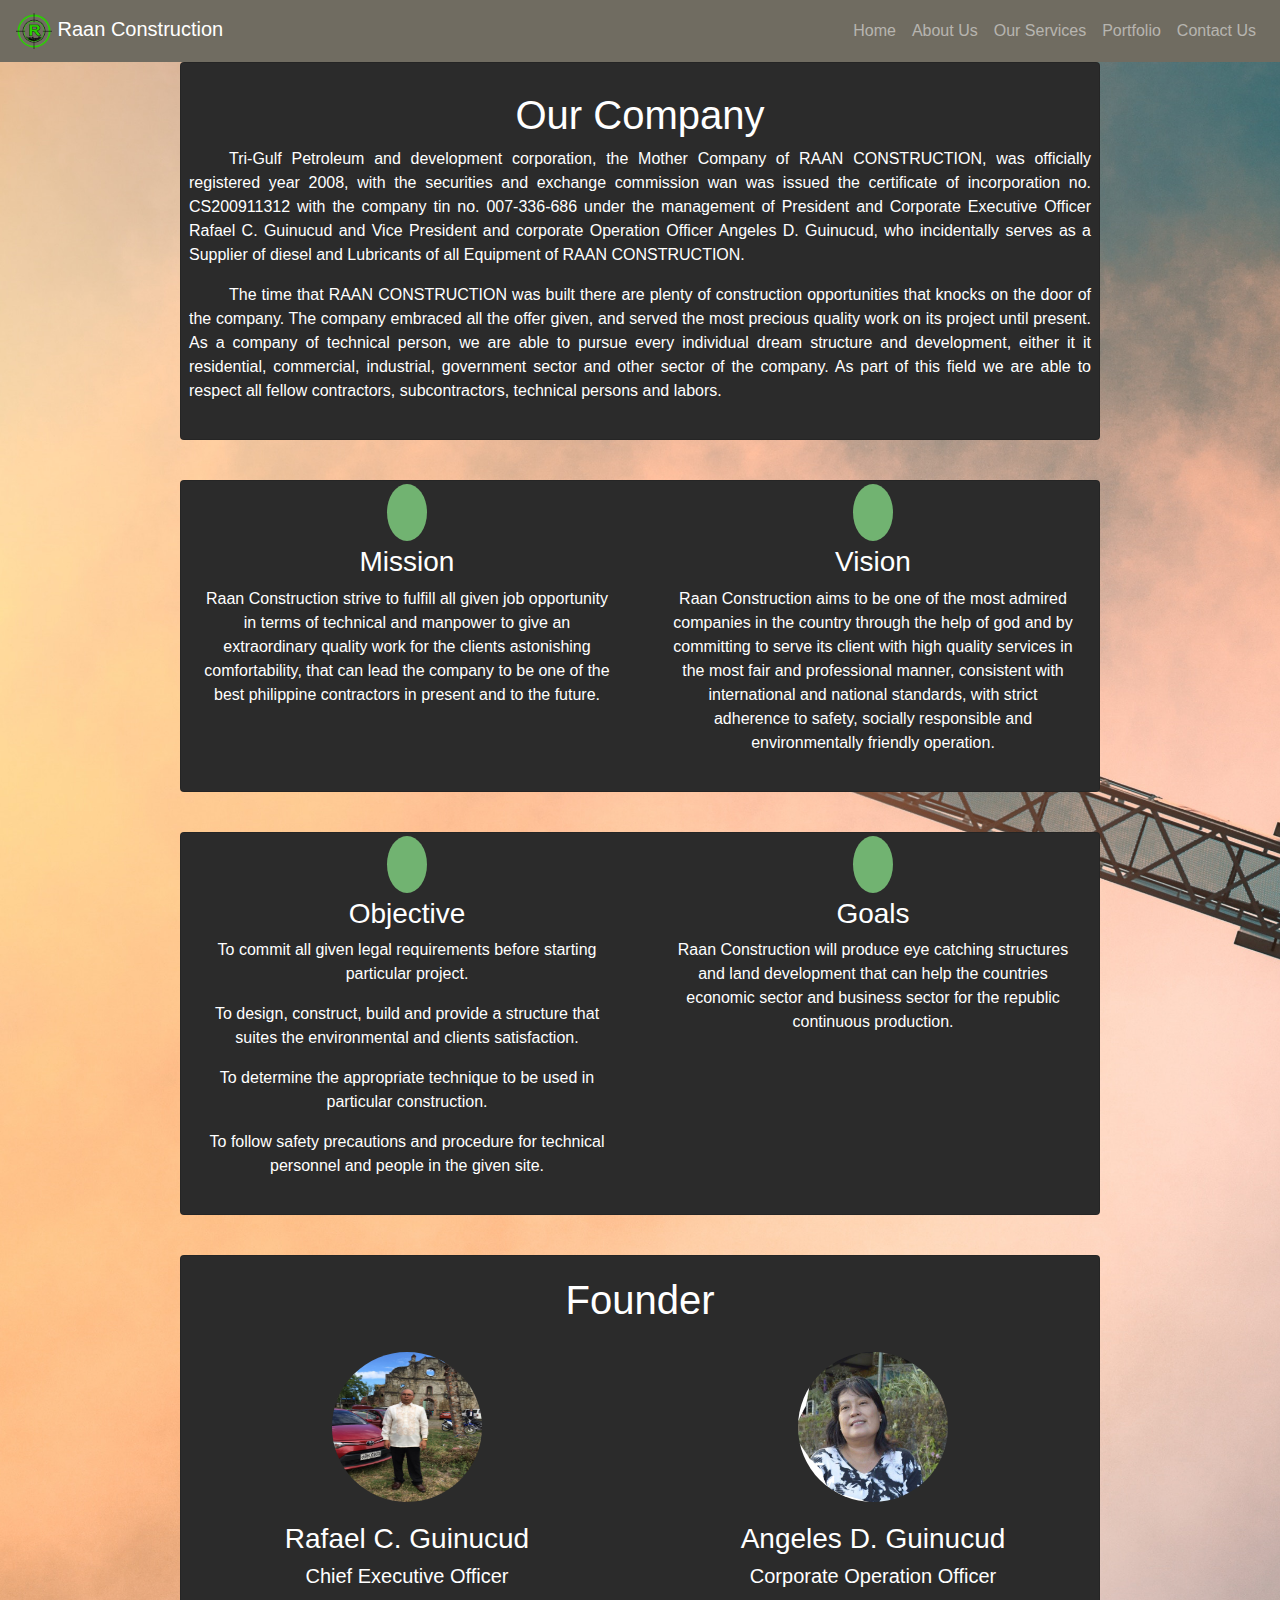
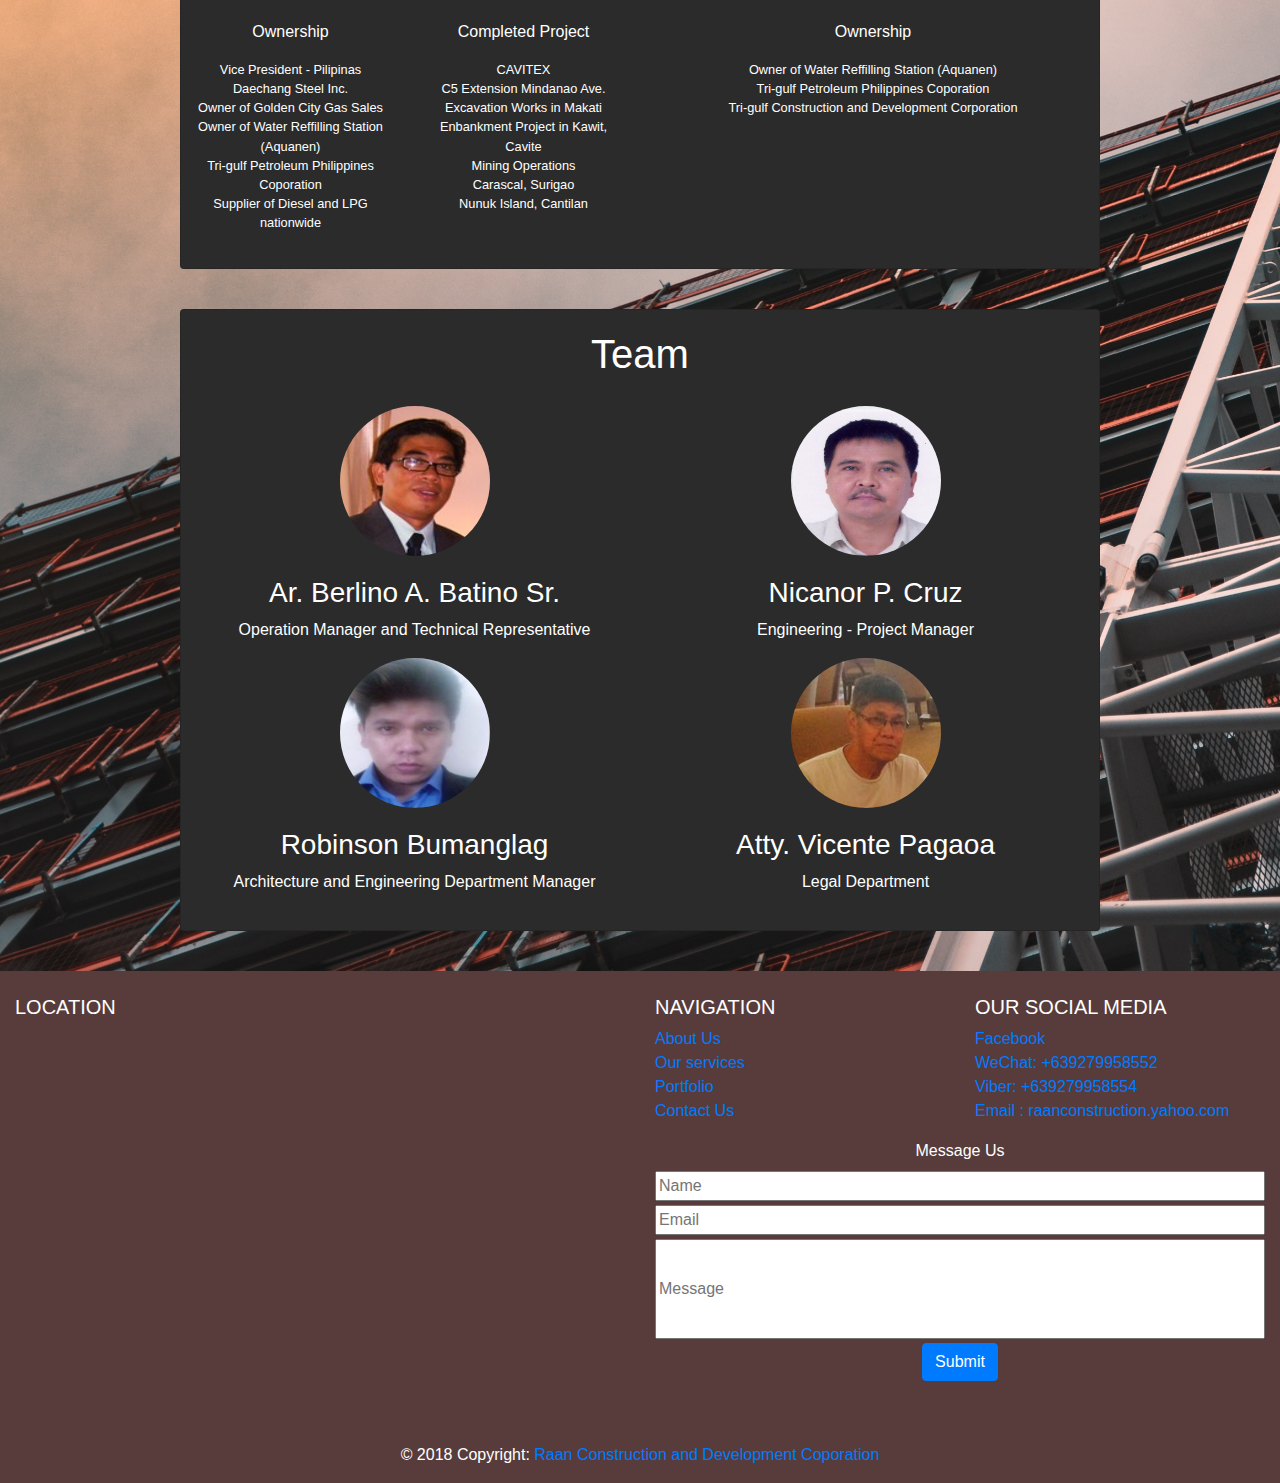
<file: aboutus.html>
<!DOCTYPE html>
<html>
<head>

	<meta charset="UTF-8">
	<meta name="viewport" content="width=device-width, initial-scale=1.0, maximum-scale=1.0">
	<meta http-equiv="X-UA-Compatible" content="IE=Edge">

	<!-- Font awesome -->
	<link rel="stylesheet" href="https://use.fontawesome.com/releases/v5.3.1/css/all.css" integrity="sha384-mzrmE5qonljUremFsqc01SB46JvROS7bZs3IO2EmfFsd15uHvIt+Y8vEf7N7fWAU" crossorigin="anonymous">


	<!-- css & bootstrap -->
	<link rel="stylesheet" type="text/css" href="./assets/css/styles.css">
	<link rel="stylesheet" type="text/css" href="./assets/css/bootstrap.css">
	<link rel="stylesheet" type="text/css" href="./assets/css/bootstrap.min.css">
	<title>About Us</title>
</head>
<body>



	<!-- navigation bar start -->
	<header>

		<nav class="navbar navbar-expand-md navbar-dark bg-transparent-light static-nav" id="navbar">

			<!-- insert photo -->
			
			<a class="navbar-brand" href="./landingpage.html"> <img src="./assets/image/icon.png" style="height: 36px;width: 36px">  Raan Construction</a>
			<button class="navbar-toggler" type="button" data-toggle="collapse" data-target="#navbarCollapse" aria-controls="navbarCollapse" aria-expanded="false" aria-label="Toggle navigation">
				<span class="navbar-toggler-icon"></span>
			</button>
			<div class="collapse navbar-collapse" id="navbarCollapse">
				<ul class="navbar-nav ml-auto">
					<li class="nav-item">
						<a class="nav-link" href="./index.html">Home</a>
					</li>
					<li class="nav-item">
						<a class="nav-link" href="./aboutus.html">About Us</a>
					</li>
					<li class="nav-item">
						<a class="nav-link" href="./ourservices.html">Our Services</a>
					</li>
					<li class="nav-item">
						<a class="nav-link" href="./portfolio.html">Portfolio</a>
					</li>
					<li class="nav-item">
						<a class="nav-link" href="./contactus.html">Contact Us</a>
					</li>
				</ul>				
			</div>
		</nav>

	</header>


	<!-- navigation bar end -->


	<div class="page-body">
		<div class="container">
			<div class="row">
				<div class="col-lg-1"></div>
				<div class="col-xxs-12 col-lg-10 m-x-auto">

					<!-- Our Company -->
					<section class="card px-2" id="cardsx">
						<h1 class="text-center m-2">Our Company</h1>
						<article>
							<p class="text-justify" style="text-indent: 40px;">Tri-Gulf Petroleum and development corporation, the Mother Company of RAAN CONSTRUCTION, was officially registered year 2008, with the securities and exchange commission wan was issued the certificate of incorporation no. CS200911312 with the company tin no. 007-336-686 under the management of President and Corporate Executive Officer Rafael C. Guinucud and Vice President and corporate Operation Officer Angeles D. Guinucud, who incidentally serves as a Supplier of diesel and Lubricants of all Equipment of RAAN CONSTRUCTION.</p>
						</article>

						<article>
							<p class="text-justify" style="text-indent: 40px;">The time that RAAN CONSTRUCTION was built there are plenty of construction opportunities that knocks on the door of the company. The company embraced all the offer given, and served the most precious quality work on its project until present. As a company of technical person, we are able to pursue every individual dream structure and development, either it it residential, commercial, industrial, government sector and other sector of the company. As part of this field we are able to respect all fellow contractors, subcontractors, technical persons and labors.</p>
						</article>	
					</section>

					<!-- objectives mission vision goals -->
					<section class="card px-2" id="cardsx">
						
						<div class="row">

							<div class="col-lg-6 col-md-6">
								<div class="col-lg-12 text-center">
									<i class="fas fa-rocket" id="bg-white"></i>
									<h3>Mission</h3>

									<p>Raan Construction strive to fulfill all given job opportunity in terms of technical and manpower to give an extraordinary quality work for the clients astonishing comfortability, that can lead the company to be one of the best philippine contractors in present and to the future.
									</p>
								</div>
							</div>
							<div class="col-lg-6 col-md-6">
								<div class="col-lg-12 text-center">
									<i class="fas fa-eye" id="bg-white"></i>
									<h3>Vision</h3>

									<p>Raan Construction aims to be one of the most admired companies in the country through the help of god and by committing to serve its client with high quality services in the most fair and professional manner, consistent with international and national standards, with strict adherence to safety, socially responsible and environmentally friendly operation.
									</p>
								</div>

							</div>

						</div>

					</section>


					<!-- goals objective -->
					<section class="card px-2" id="cardsx">

						<div class="row">

							<div class="col-lg-6 col-md-6">
								<div class="col-lg-12 text-center" >
									<i class="fas fa-bullseye" id="bg-white"></i>
									<h3>Objective</h3>

									<ul class="list-unstyled">
										<li>
											<p>To commit all given legal requirements before starting particular project.</p>
										</li>
										<li>
											<p>To design, construct, build and provide a structure that suites the environmental and clients satisfaction.
											</p>
										</li>
										<li>
											<p>To determine the appropriate technique to be used in particular construction.
											</p>
										</li>
										<li>
											<p>To follow safety	precautions and procedure for technical personnel and people in the given site.
											</p>
										</li>
									</ul>
								</div>
							</div>
							<div class="col-lg-6 col-md-6">
								<div class="col-lg-12 text-center">
									<i class="fas fa-lightbulb" id="bg-white"></i>
									<h3>Goals</h3>

									<p>Raan Construction will produce eye catching structures and land development that can	help the countries economic sector and business sector for the republic continuous production.
									</p>
								</div>
							</div>

						</div>

					</section>


					<!-- leadership -->


					<section class="card px-2" id="cardsx">
						<h1 class="text-center " style="padding-bottom: 20px;">Founder</h1>

						<div class="container-fuild">
							<div class="row">
								<div class="col-lg-6 content" >
									<img class="rounded-circle image-wh align-content-center d-flex" src="./assets/image/rafael.jpg">

									<h3 class="text-center">Rafael C. Guinucud</h3>
									<h5 class="text-center">Chief Executive Officer</h5>
									<br>
									<div class="row">
										<div class="col-lg-6">
											<p class="text-center">Ownership</p>
											
											<ul class="list-unstyled text-center small">
												<li>
													Vice President - Pilipinas Daechang Steel Inc.
												</li>
												<li>
													Owner of Golden City Gas Sales
												</li>
												<li>
													Owner of Water Reffilling Station (Aquanen)
												</li>
												<li>
													Tri-gulf Petroleum Philippines Coporation
												</li>
												<li>
													Supplier of Diesel and LPG nationwide
												</li>
											</ul>
										</div>
										<div class="col-lg-6">
											<p class="text-center">Completed Project</p>
											<ul class="list-unstyled text-center small">
												<li>
													CAVITEX
												</li>
												<li>
													C5 Extension Mindanao Ave.
												</li>
												<li>
													Excavation Works in Makati
												</li>
												<li>
													Enbankment Project in Kawit, Cavite
												</li>
												<li>
													Mining Operations
													<ul class="list-unstyled">
														<li>
															Carascal, Surigao
														</li>
														<li>
															Nunuk Island, Cantilan
														</li>
													</ul>
												</li>
											</ul>
										</div>
									</div>

									
								</div>

								<div class="col-lg-6 content">
									<img class="rounded-circle image-wh align-content-center d-flex" src="./assets/image/angeles.jpg">
									<h3 class="text-center">Angeles D. Guinucud</h3>
									<h5 class="text-center">Corporate Operation Officer</h5>
									<br>
									<p class="text-center">Ownership</p>
									<ul class="list-unstyled small text-center">
										<li>
											Owner of Water Reffilling Station (Aquanen)
										</li>
										<li>
											Tri-gulf Petroleum Philippines Coporation
										</li>
										<li>
											Tri-gulf Construction and Development Corporation
										</li>
									</ul>
								</div>
							</div>
						</div>

					</section>


					<!-- team -->


					<section class="card px-2" id="cardsx">
						<h1 class="text-center " style="padding-bottom: 20px;">Team</h1>

						<!-- container -->
						<div class="container-fluid">
							<div class="row">

								<!-- ar berlino -->
								<div class="col-lg-6 col-xxs-12">
									<img class="rounded-circle image-wh align-content-center d-flex" src="./assets/image/architect_bebot.jpg">

									<h3 class="text-center">Ar. Berlino A. Batino Sr.</h3>
									<p class="text-center">Operation Manager and Technical Representative</p>
								</div>


								<!-- nicanor -->
								<div class="col-lg-6 col-xxs-12">
									<img class="rounded-circle image-wh align-content-center d-flex" src="./assets/image/engr_nicanor.png">
									<h3 class="text-center">Nicanor P. Cruz</h3>
									<p class="text-center">Engineering - Project Manager</p>
								</div>

								<!-- robin -->
								<div class="col-lg-6 col-xxs-12">
									<img class="rounded-circle image-wh align-content-center d-flex" src="./assets/image/architect_robin.jpg">
									<h3 class="text-center">Robinson Bumanglag</h3>
									<p class="text-center">Architecture and Engineering Department Manager</p>
								</div>

								<!-- atty -->
								<div class="col-lg-6 col-xxs-12">
									<img class="rounded-circle image-wh align-content-center d-flex" src="./assets/image/ATTY.jpg">
									<h3 class="text-center">Atty. Vicente Pagaoa</h3>
									<p class="text-center">Legal Department</p>
								</div>
							</div>
						</div>
					</section>















				</div>
				<div class="col-lg-1"></div>

			</div>
		</div>
	</div>












	<!-- Footer -->
	<footer class="page-footer font-small blue pt-4">

	    <!-- Footer Links -->
	    <div class="container-fluid text-center text-md-left">

	      <!-- Grid row -->
	      <div class="row">

	        <!-- Grid column -->
	        <div class="col-md-6 mt-md-0 mt-3">

	          <!-- Content -->
	          <h5 class="text-uppercase">Location</h5>
	          <div id="map">
	          	<iframe src="https://www.google.com/maps/embed?pb=!1m18!1m12!1m3!1d1933.1746578210953!2d121.11825034142527!3d14.291125283881895!2m3!1f0!2f0!3f0!3m2!1i1024!2i768!4f13.1!3m3!1m2!1s0x3397d9fc665a5eb1%3A0xd68036a733c73ff6!2sRaan+Construction+and+Development+Corporation!5e0!3m2!1sen!2sph!4v1538842969676" width="1200" height="700" frameborder="0" style="border:0" allowfullscreen></iframe>
	          </div>

	        </div>
	        <!-- Grid column -->

	        <hr class="clearfix w-100 d-md-none pb-3">

	       <div class="col-md-6 mt-md-0 mt-3">
	       	<div class="row">
	       		<!-- Grid column -->
	       		<div class="col-md-6 mb-md-0 mb-3">

	       		    <!-- Links -->
	       		    <h5 class="text-uppercase">Navigation</h5>

	       		    <ul class="list-unstyled">
	       		      <li>
	       		        <a href="./aboutus.html">About Us</a>
	       		      </li>
	       		      <li>
	       		        <a href="./ourservices.html">Our services</a>
	       		      </li>
	       		      <li>
	       		        <a href="./portfolio.html">Portfolio</a>
	       		      </li>
	       		      <li>
	       		        <a href="./contactus.html">Contact Us</a>
	       		      </li>
	       		    </ul>

	       		  </div>
	       		  <!-- Grid column -->

	       		  <!-- Grid column -->
	       		  <div class="col-md-6 mb-md-0 mb-3">

	       		    <!-- Links -->
	       		    <h5 class="text-uppercase">Our Social Media</h5>

	       		    <ul class="list-unstyled">
	       		      <li>
	       		        <a href="www.facebook.com/rafael.guinucud.9">Facebook</a>
	       		      </li>
	       		      <li>
	       		        <a href="#">WeChat: +639279958552</a>
	       		      </li>
	       		      <li>
	       		        <a href="#">Viber: +639279958554</a>
	       		      </li>
	       		      <li>
	       		        <a href="#">Email : raanconstruction.yahoo.com</a>
	       		      </li>
	       		    </ul>

	       		  </div>
	       		 
	       		 
	       	</div>

	       	<div class="row">
	       		<div class="col-lg-12">
	       			<form class="formx">
	       				<label class="">Message Us</label>
	       				<input class="mb-1 w-100" type="text" name="fullname" style="display: block; width: 300px; color: black;" placeholder="Name">
	       				<input class="mb-1 w-100" type="email" name="email" style="display: block; width: 300px; color: black;" placeholder="Email">
	       				<input class="mb-1 w-100" type="text" name="message" style="display: block; width: 300px; color: black; margin-bottom: 20px; height: 100px; " placeholder="Message">
	       				<button type="submit" class="btn btn-primary">Submit</button>
	       			</form>
	       		</div>	
	       	</div>

	       	




	       	  <!-- Grid column -->
	       </div>
	         
	      </div>
	      <!-- Grid row -->

	    </div>
	    <!-- Footer Links -->

	    <!-- Copyright -->
	    <div class="footer-copyright text-center py-3">© 2018 Copyright:
	      <a href=""> Raan Construction and Development Coporation</a>
	    </div>
	    <!-- Copyright -->

	  </footer>
	  <!-- Footer -->






















	
	<script src="https://code.jquery.com/jquery-3.3.1.slim.min.js" integrity="sha384-q8i/X+965DzO0rT7abK41JStQIAqVgRVzpbzo5smXKp4YfRvH+8abtTE1Pi6jizo" crossorigin="anonymous"></script>
	<script src="https://cdnjs.cloudflare.com/ajax/libs/popper.js/1.14.3/umd/popper.min.js" integrity="sha384-ZMP7rVo3mIykV+2+9J3UJ46jBk0WLaUAdn689aCwoqbBJiSnjAK/l8WvCWPIPm49" crossorigin="anonymous"></script>
	<script src="https://stackpath.bootstrapcdn.com/bootstrap/4.1.3/js/bootstrap.min.js" integrity="sha384-ChfqqxuZUCnJSK3+MXmPNIyE6ZbWh2IMqE241rYiqJxyMiZ6OW/JmZQ5stwEULTy" crossorigin="anonymous"></script>



</body>
</html>
</file>
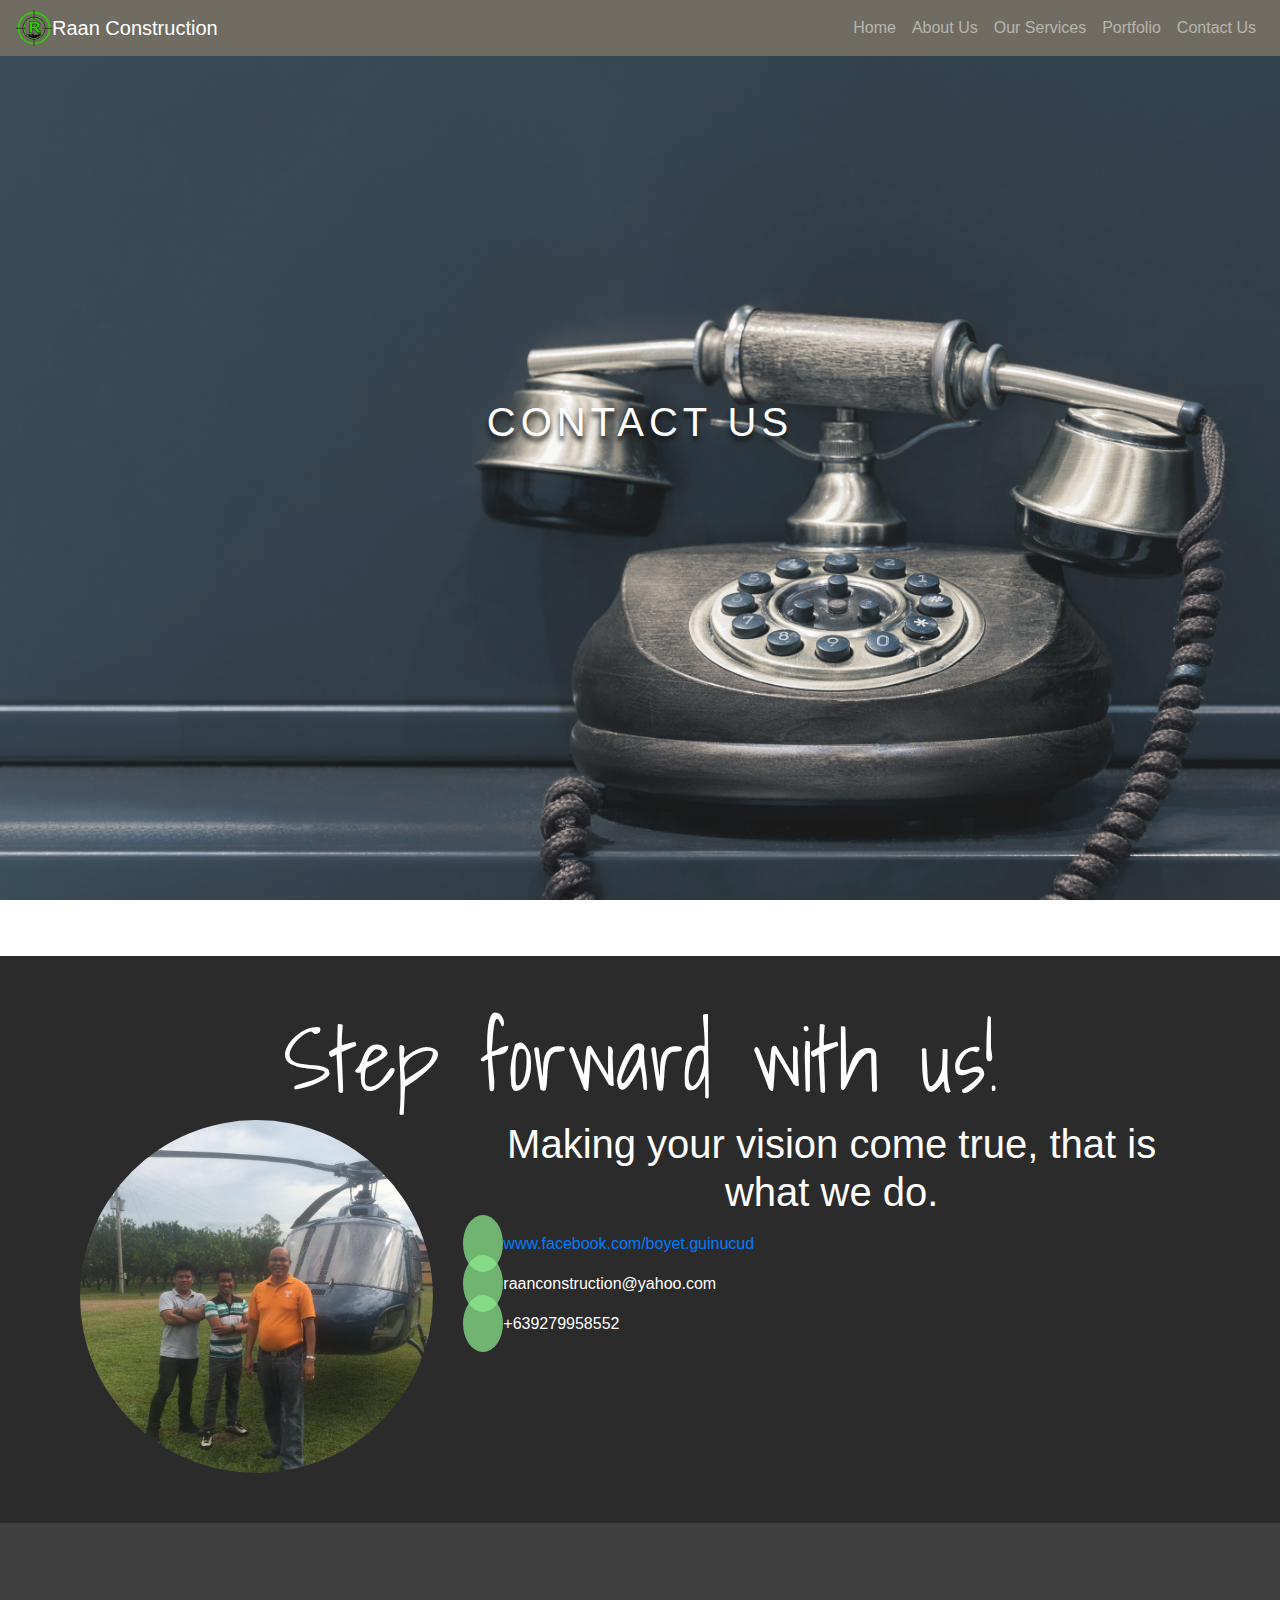
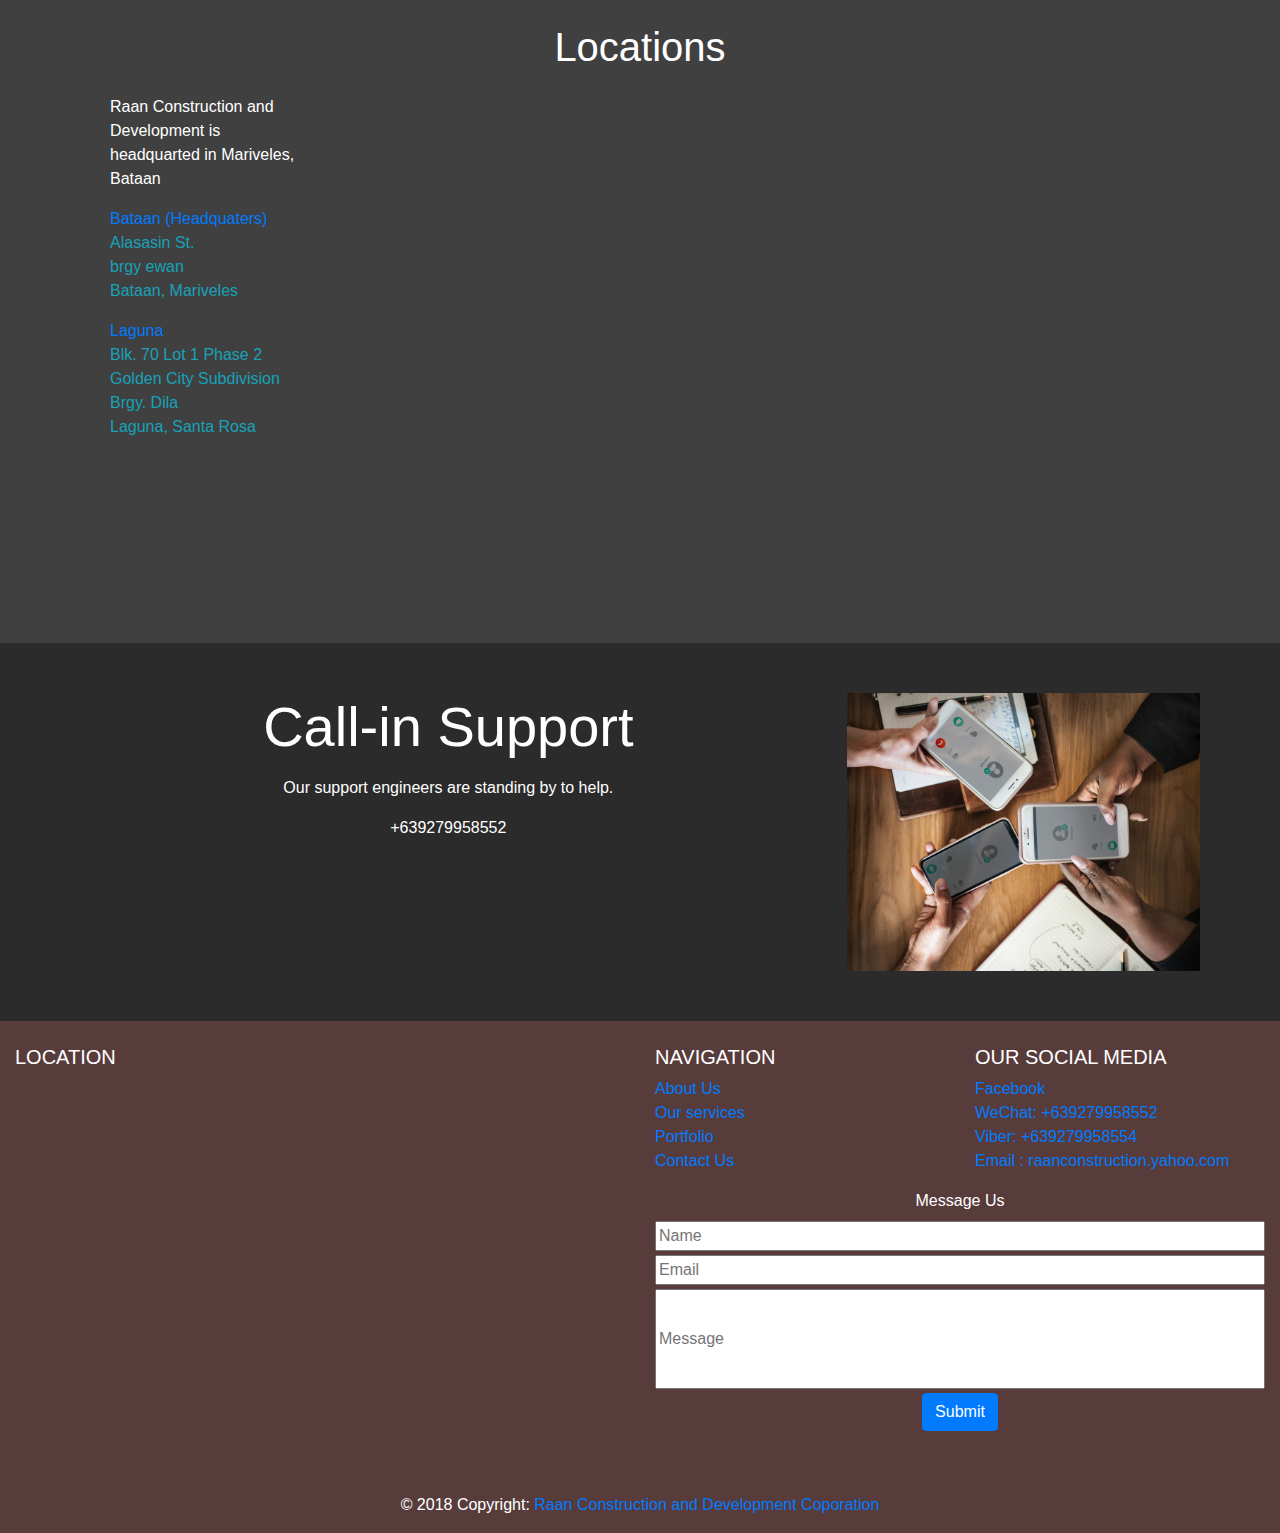
<file: contactus.html>
<!DOCTYPE html>
<html>
<head>

	<!-- meta -->
	<meta charset="UTF-8">
	<meta name="viewport" content="width=device-width, initial-scale=1.0, maximum-scale=1.0">
	<meta http-equiv="X-UA-Compatible" content="IE=Edge">

	<!-- Font awesome -->
	<link rel="stylesheet" href="https://use.fontawesome.com/releases/v5.3.1/css/all.css" integrity="sha384-mzrmE5qonljUremFsqc01SB46JvROS7bZs3IO2EmfFsd15uHvIt+Y8vEf7N7fWAU" crossorigin="anonymous">


	<!-- css & bootstrap -->
	<link rel="stylesheet" type="text/css" href="./assets/css/styles.css">
	<!-- css & bootstrap -->
	<link rel="stylesheet" type="text/css" href="./assets/css/custom1.css">
	<link rel="stylesheet" type="text/css" href="./assets/css/bootstrap.css">
	<link rel="stylesheet" type="text/css" href="./assets/css/bootstrap.min.css">

	<!-- fonts -->

	<link href="https://fonts.googleapis.com/css?family=Shadows+Into+Light" rel="stylesheet">

	<title>Contact Us</title>
</head>
<body>


	<!-- navigation bar start -->
	<header>

		<nav class="navbar navbar-expand-md navbar-dark bg-transparent-light static-nav" id="navbar">

			<!-- insert photo -->
			<img src="./assets/image/icon.png" style="height: 36px;width: 36px">
			<a class="navbar-brand" href="./landingpage.html">Raan Construction</a>
			<button class="navbar-toggler" type="button" data-toggle="collapse" data-target="#navbarCollapse" aria-controls="navbarCollapse" aria-expanded="false" aria-label="Toggle navigation">
				<span class="navbar-toggler-icon"></span>
			</button>
			<div class="collapse navbar-collapse" id="navbarCollapse">
				<ul class="navbar-nav ml-auto">
					<li class="nav-item">
						<a class="nav-link" href="./index.html">Home</a>
					</li>
					<li class="nav-item">
						<a class="nav-link" href="./aboutus.html">About Us</a>
					</li>
					<li class="nav-item">
						<a class="nav-link" href="./ourservices.html">Our Services</a>
					</li>
					<li class="nav-item">
						<a class="nav-link" href="./portfolio.html">Portfolio</a>
					</li>
					<li class="nav-item">
						<a class="nav-link" href="./contactus.html">Contact Us</a>
					</li>
				</ul>				
			</div>
		</nav>

	</header>


	<!-- navigation bar end -->





<div class="contactus_image">
	<div class="heading">
		<h1>Contact us</h1>
	</div>
</div>



<div class="content_contactus1">
	<div class="container_fluid">
		<h1 class="text-center font-me display-2">Step forward with us!</h1>
		<div class="row">
		<div class="col-lg-4 d-flex">
			<img class="rounded-circle w-100 h-100" src="./assets/image/contact_photo.jpg">
		</div>
		<div class="col-lg-8">
			<h1 class=" text-center display-5 mb-3">Making your vision come true, that is what we do.</h1>

			<div class="row">
				
					<div class="col-lg-12">
						<p><i class="fab fa-facebook text-center"></i>
					<a href="www.facebook.com/boyet.guinucud"> www.facebook.com/boyet.guinucud</a></p>		
					</div>
					<div class="col-lg-12">

						<p><i class="fas fa-envelope text-center">
						</i> raanconstruction@yahoo.com</p>
					</div>
					<div class="col-lg-12">
							<p><i class="fas fa-phone text-center"></i> +639279958552</p>
					</div>
				
				
			</div>
		</div>
		</div>
	</div>
</div>









<!-- location -->

<div class="content_contactus">
	<div class="container-fluid">
		<h1 class="text-center pb-3">
				Locations
			</h1>
		<div class="row">
			<div class="col-lg-4 col-xxs-12  pb-5">
				<div class="col-sm-8 col-xxs-12">
					<p class="text-bold">Raan Construction and Development is headquarted in Mariveles, Bataan</p>
				</div>
				<div class="col-sm-8 col-xxs-12">
					<div class="text-xs l-h-xl m-b-xs text-xxs-center text-sm-left">
						<address class="m-b-lg"><a id="boston-headquaters" href="#">
							<i class="fas fa-map-marker-alt text-info" id="markx"></i> Bataan (Headquaters)</a><br><p class="text-info p-0 m-0">Alasasin St.</p>
						
							<p class="text-info p-0 m-0">
								brgy ewan
							</p>
						
							<p class="text-info p-0 m-0">
								Bataan, Mariveles
							</p>
						</address>
						<address class="m-b-lg"><a id="boston-headquaters" href="#">
							<i class="fas fa-map-marker-alt text-info" id="markx"></i> Laguna</a><br><p class="text-info p-0 m-0">Blk. 70 Lot 1 Phase 2 Golden City Subdivision</p>
						
							<p class="text-info p-0 m-0">
								Brgy. Dila
							</p>
						
							<p class="text-info p-0 m-0">
								Laguna, Santa Rosa
							</p>
						</address>
					</div>
				</div>
			</div>
			
			<div class="col-lg-8 col-xxs-12  pb-5">
				
				<div id="map">
					<iframe src="https://www.google.com/maps/embed?pb=!1m18!1m12!1m3!1d1933.1746578210953!2d121.11825034142527!3d14.291125283881895!2m3!1f0!2f0!3f0!3m2!1i1024!2i768!4f13.1!3m3!1m2!1s0x3397d9fc665a5eb1%3A0xd68036a733c73ff6!2sRaan+Construction+and+Development+Corporation!5e0!3m2!1sen!2sph!4v1538842969676" width="1200" height="700" frameborder="0" style="border:0" allowfullscreen></iframe>
				</div>
			</div>



		</div>
	</div>
</div>



















<div class="content_contactus1"">
	<div class="container_fluid">
		<div class="row">
		
		<div class="col-lg-8 text-center">
			
		
				<p class="display-4">Call-in Support</p>
				<p>
					Our support engineers are standing by to help.

				</p>
				<p>
					+639279958552

				</p>
				

		</div>
		<div class="col-lg-4 wrapper">
			<img class="w-100" src="./assets/image/call.jpg">
		</div>
		</div>
	</div>
</div>











<!-- Footer -->
<footer class="page-footer font-small blue pt-4">

    <!-- Footer Links -->
    <div class="container-fluid text-center text-md-left">

      <!-- Grid row -->
      <div class="row">

        <!-- Grid column -->
        <div class="col-md-6 mt-md-0 mt-3">

          <!-- Content -->
          <h5 class="text-uppercase">Location</h5>
          <div id="map">
          	<iframe src="https://www.google.com/maps/embed?pb=!1m18!1m12!1m3!1d1933.1746578210953!2d121.11825034142527!3d14.291125283881895!2m3!1f0!2f0!3f0!3m2!1i1024!2i768!4f13.1!3m3!1m2!1s0x3397d9fc665a5eb1%3A0xd68036a733c73ff6!2sRaan+Construction+and+Development+Corporation!5e0!3m2!1sen!2sph!4v1538842969676" width="1200" height="700" frameborder="0" style="border:0" allowfullscreen></iframe>
          </div>

        </div>
        <!-- Grid column -->

        <hr class="clearfix w-100 d-md-none pb-3">

       <div class="col-md-6 mt-md-0 mt-3">
       	<div class="row">
       		<!-- Grid column -->
       		<div class="col-md-6 mb-md-0 mb-3">

       		    <!-- Links -->
       		    <h5 class="text-uppercase">Navigation</h5>

       		    <ul class="list-unstyled">
       		      <li>
       		        <a href="./aboutus.html">About Us</a>
       		      </li>
       		      <li>
       		        <a href="./ourservices.html">Our services</a>
       		      </li>
       		      <li>
       		        <a href="./portfolio.html">Portfolio</a>
       		      </li>
       		      <li>
       		        <a href="./contactus.html">Contact Us</a>
       		      </li>
       		    </ul>

       		  </div>
       		  <!-- Grid column -->

       		  <!-- Grid column -->
       		  <div class="col-md-6 mb-md-0 mb-3">

       		    <!-- Links -->
       		    <h5 class="text-uppercase">Our Social Media</h5>

       		    <ul class="list-unstyled">
       		      <li>
       		        <a href="www.facebook.com/rafael.guinucud.9">Facebook</a>
       		      </li>
       		      <li>
       		        <a href="#">WeChat: +639279958552</a>
       		      </li>
       		      <li>
       		        <a href="#">Viber: +639279958554</a>
       		      </li>
       		      <li>
       		        <a href="#">Email : raanconstruction.yahoo.com</a>
       		      </li>
       		    </ul>

       		  </div>
       		 
       		 
       	</div>

       	<div class="row">
       		<div class="col-lg-12">
       			<form class="formx">
       				<label class="">Message Us</label>
       				<input class="mb-1 w-100" type="text" name="fullname" style="display: block; width: 300px; color: black;" placeholder="Name">
       				<input class="mb-1 w-100" type="email" name="email" style="display: block; width: 300px; color: black;" placeholder="Email">
       				<input class="mb-1 w-100" type="text" name="message" style="display: block; width: 300px; color: black; margin-bottom: 20px; height: 100px; " placeholder="Message">
       				<button type="submit" class="btn btn-primary">Submit</button>
       			</form>
       		</div>	
       	</div>

       	




       	  <!-- Grid column -->
       </div>
         
      </div>
      <!-- Grid row -->

    </div>
    <!-- Footer Links -->

    <!-- Copyright -->
    <div class="footer-copyright text-center py-3">© 2018 Copyright:
      <a href=""> Raan Construction and Development Coporation</a>
    </div>
    <!-- Copyright -->

  </footer>
  <!-- Footer -->







  
  <script src="https://code.jquery.com/jquery-3.3.1.slim.min.js" integrity="sha384-q8i/X+965DzO0rT7abK41JStQIAqVgRVzpbzo5smXKp4YfRvH+8abtTE1Pi6jizo" crossorigin="anonymous"></script>
  <script src="https://cdnjs.cloudflare.com/ajax/libs/popper.js/1.14.3/umd/popper.min.js" integrity="sha384-ZMP7rVo3mIykV+2+9J3UJ46jBk0WLaUAdn689aCwoqbBJiSnjAK/l8WvCWPIPm49" crossorigin="anonymous"></script>
  <script src="https://stackpath.bootstrapcdn.com/bootstrap/4.1.3/js/bootstrap.min.js" integrity="sha384-ChfqqxuZUCnJSK3+MXmPNIyE6ZbWh2IMqE241rYiqJxyMiZ6OW/JmZQ5stwEULTy" crossorigin="anonymous"></script>



</body>
</html>
</file>
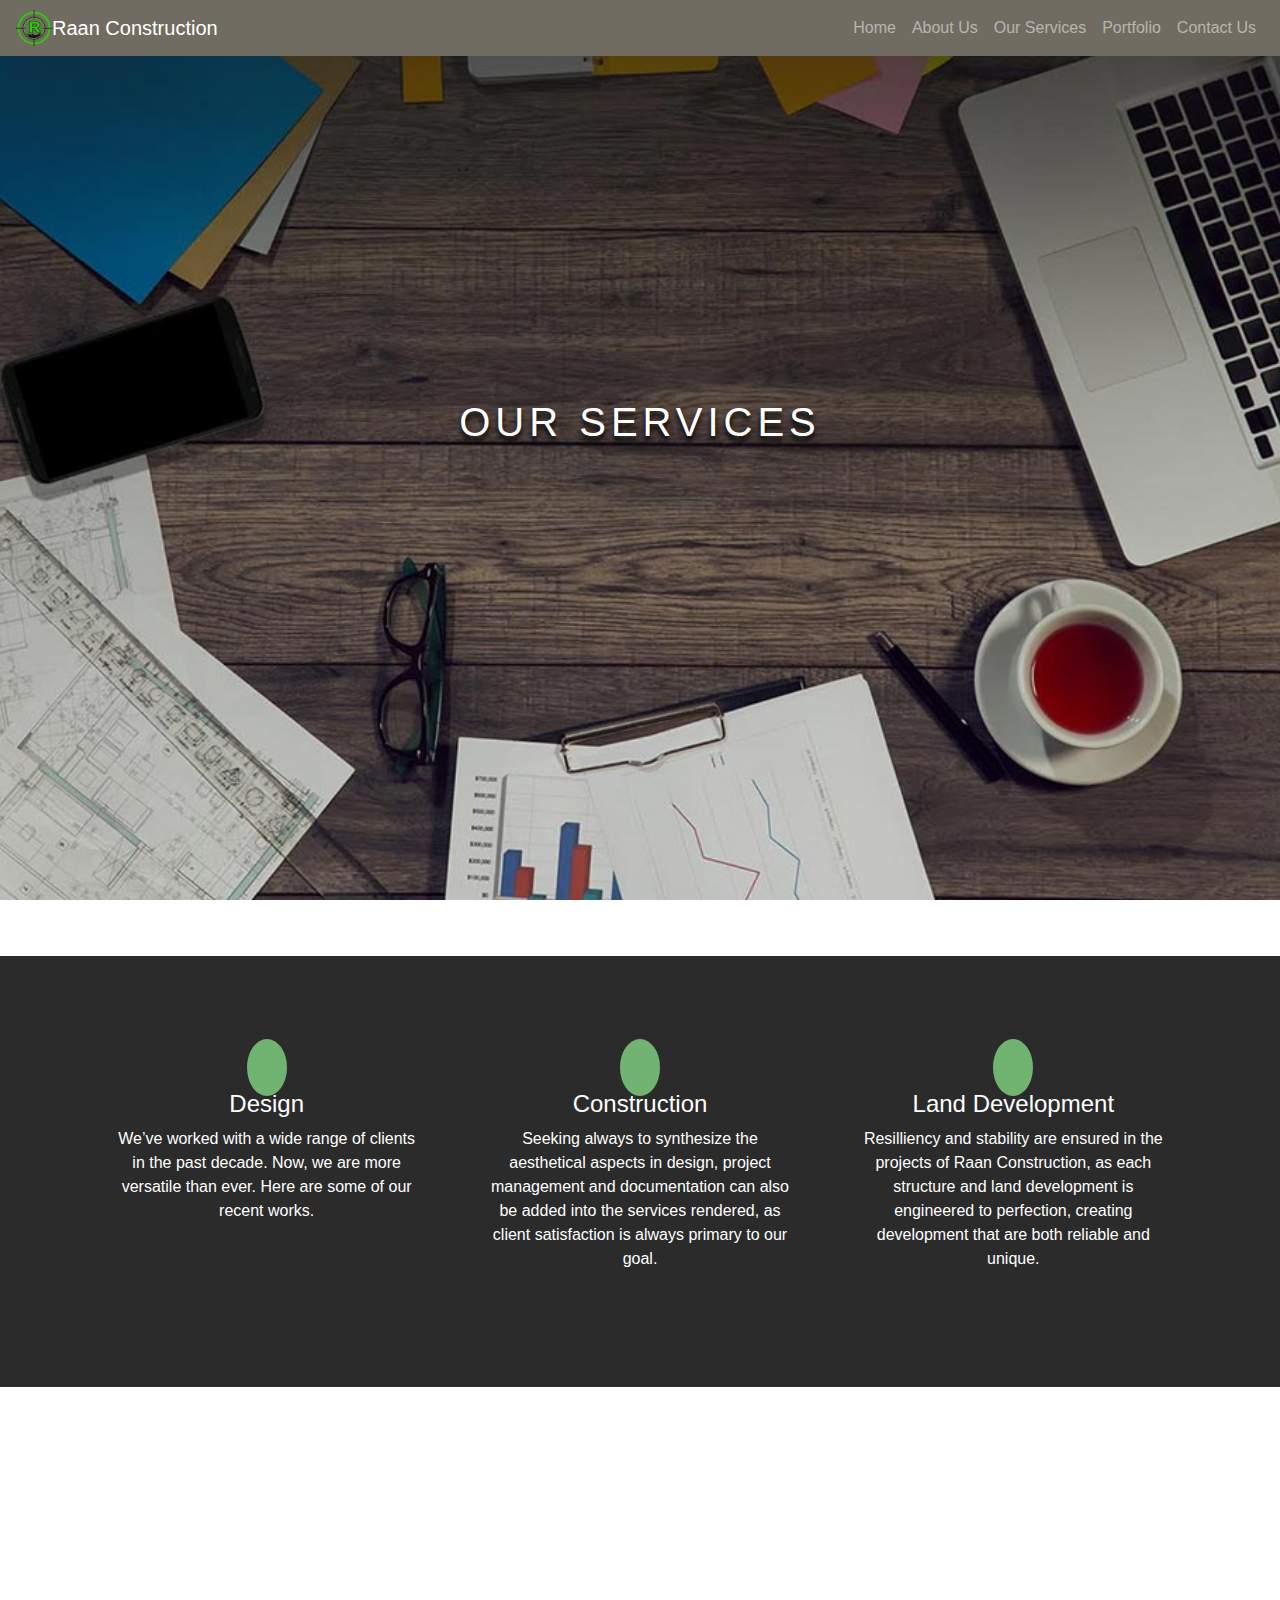
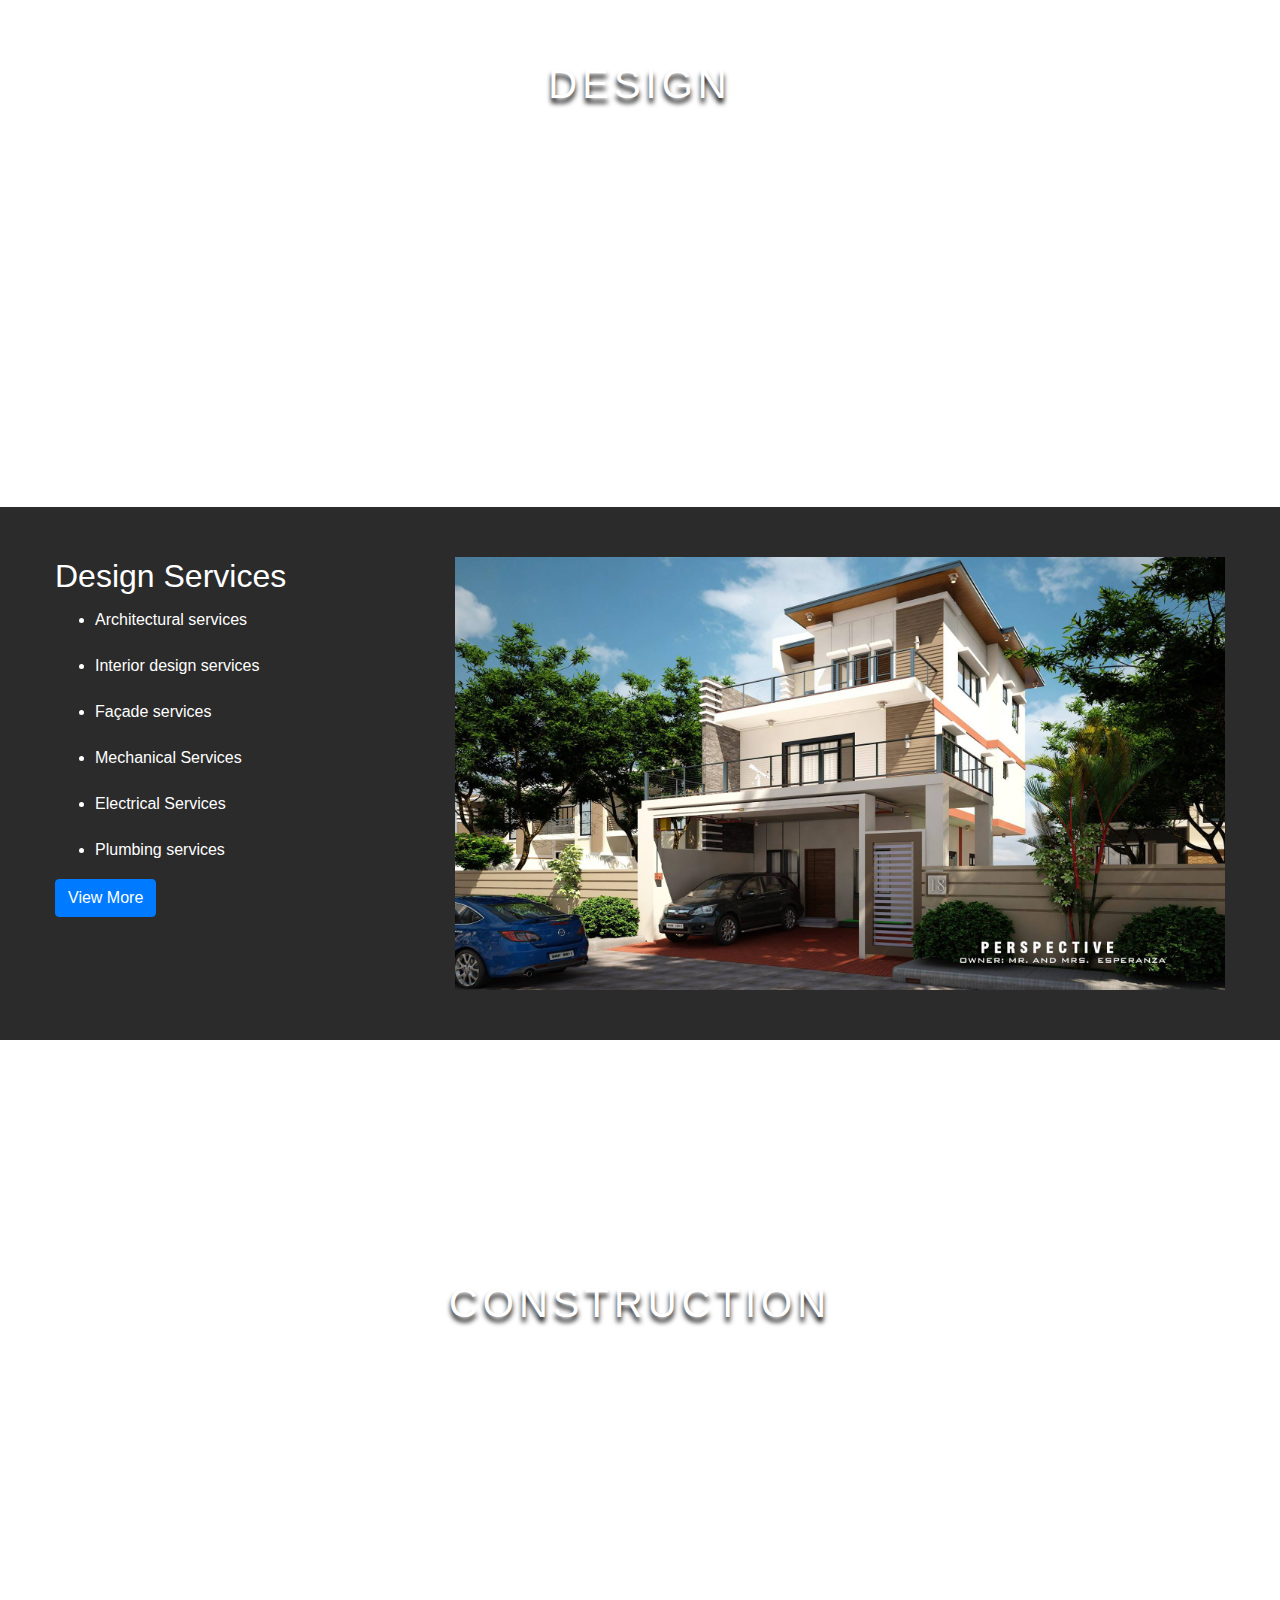
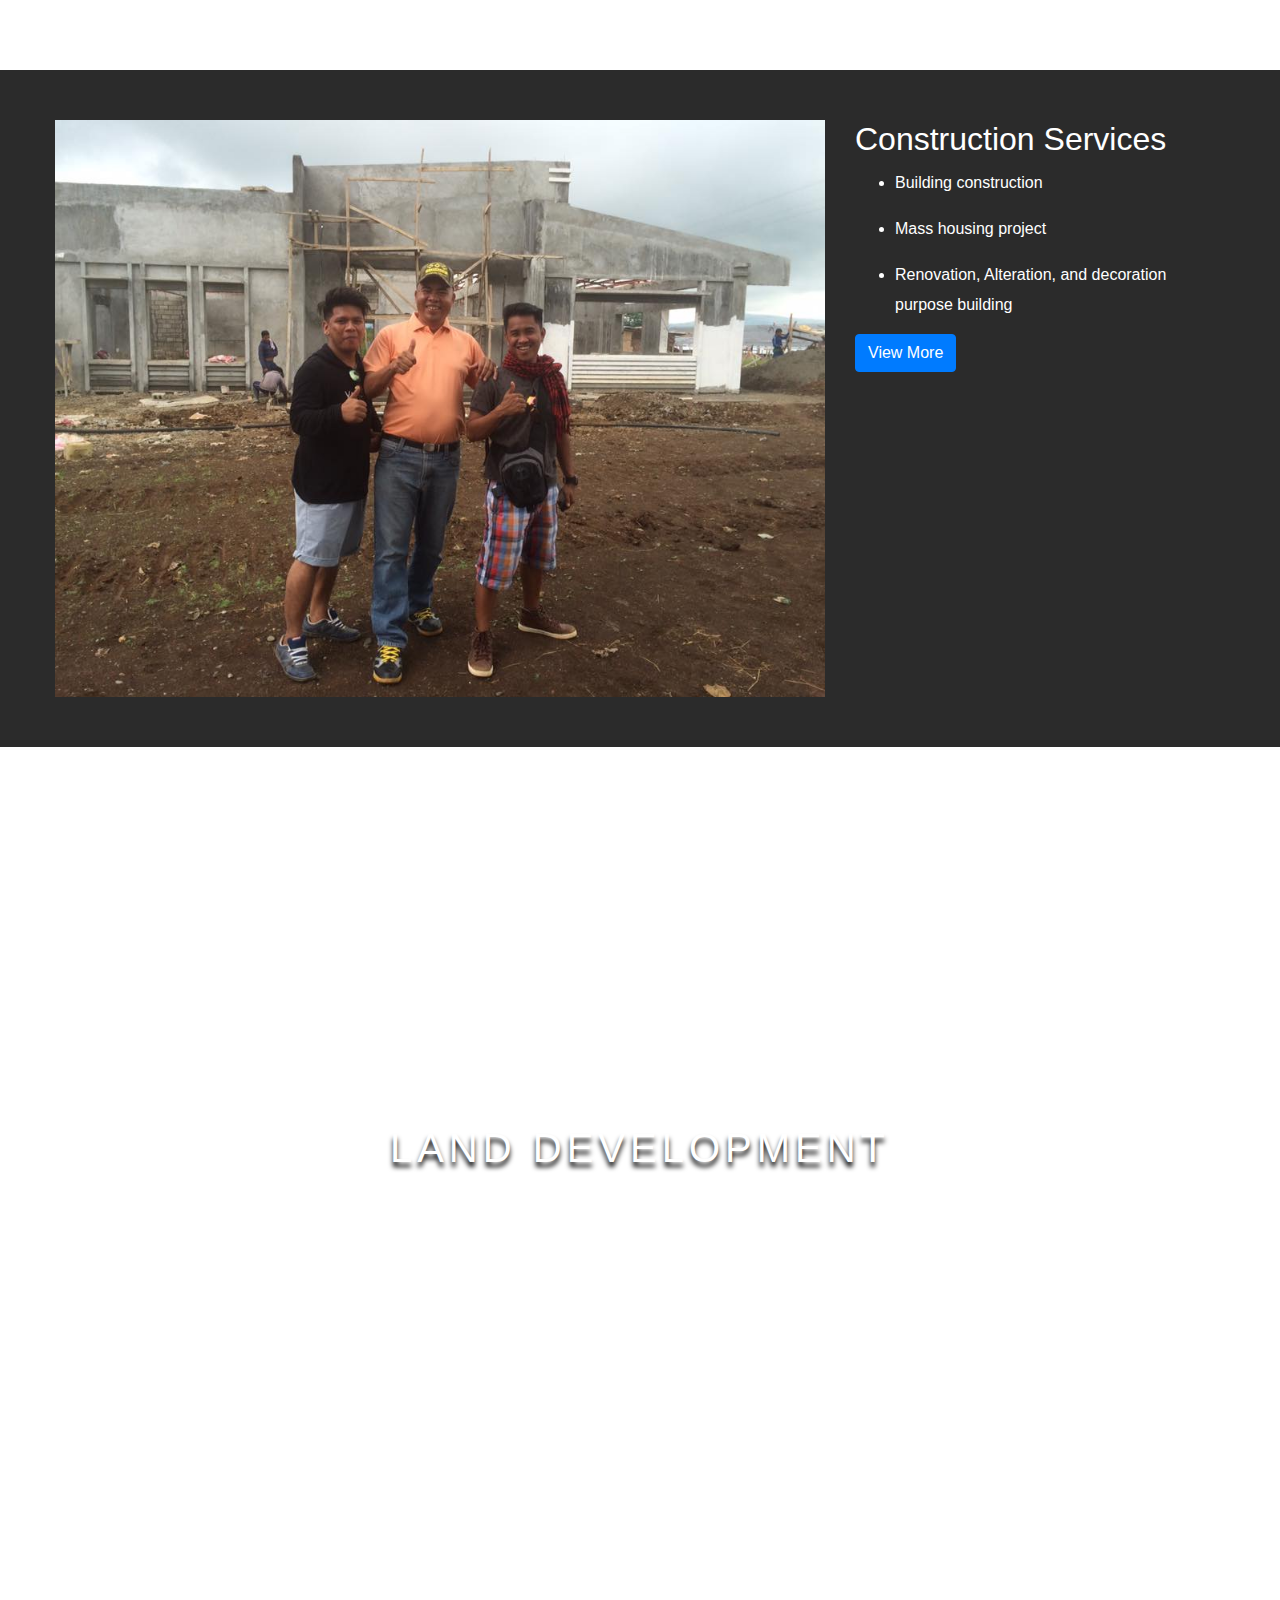
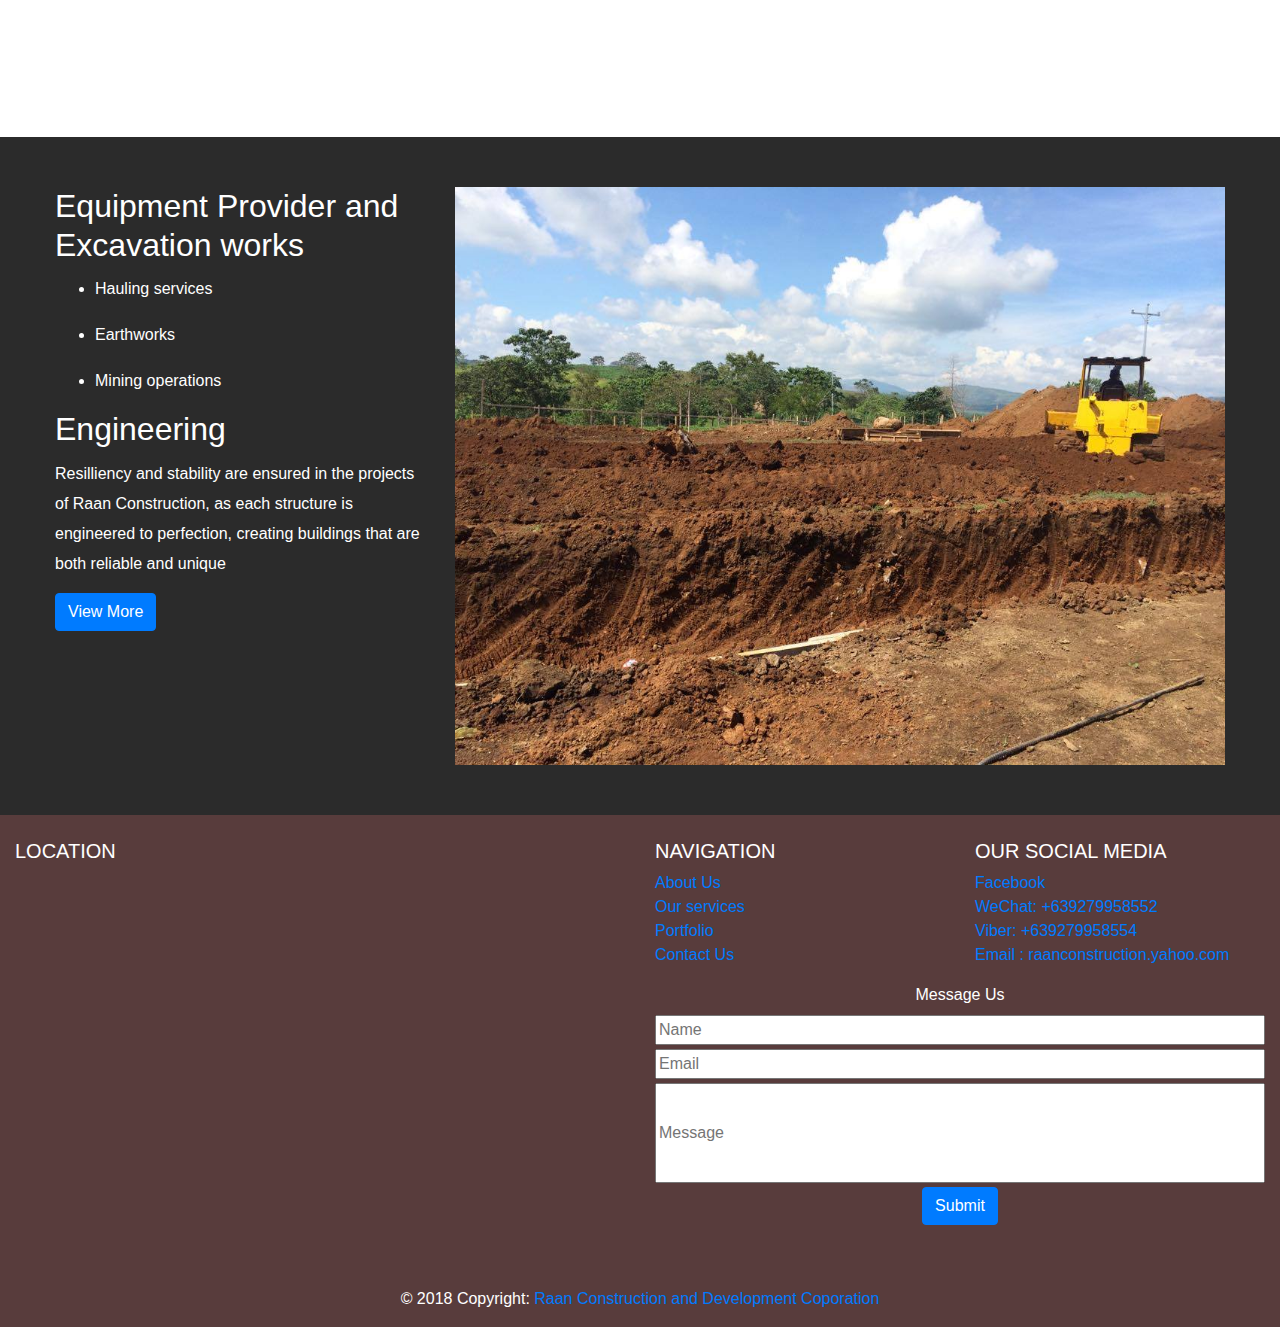
<file: ourservices.html>
<!DOCTYPE html>
<html>
<head>

	<!-- meta -->
	<meta charset="UTF-8">
	<meta name="viewport" content="width=device-width, initial-scale=1.0, maximum-scale=1.0">
	<meta http-equiv="X-UA-Compatible" content="IE=Edge">

	<!-- Font awesome -->
	<link rel="stylesheet" href="https://use.fontawesome.com/releases/v5.3.1/css/all.css" integrity="sha384-mzrmE5qonljUremFsqc01SB46JvROS7bZs3IO2EmfFsd15uHvIt+Y8vEf7N7fWAU" crossorigin="anonymous">


	<!-- css & bootstrap -->
	<link rel="stylesheet" type="text/css" href="./assets/css/styles.css">
	<link rel="stylesheet" type="text/css" href="./assets/css/bootstrap.css">
	<link rel="stylesheet" type="text/css" href="./assets/css/bootstrap.min.css">

	<title>Our Services</title>
</head>
<body>

	<!-- navigation bar start -->
	<header>

		<nav class="navbar navbar-expand-md navbar-dark bg-transparent-light static-nav" id="navbar">

			<!-- insert photo -->
			<img src="./assets/image/icon.png" style="height: 36px;width: 36px">
			<a class="navbar-brand" href="./landingpage.html">Raan Construction</a>
			<button class="navbar-toggler" type="button" data-toggle="collapse" data-target="#navbarCollapse" aria-controls="navbarCollapse" aria-expanded="false" aria-label="Toggle navigation">
			<span class="navbar-toggler-icon"></span>
			</button>
			<div class="collapse navbar-collapse" id="navbarCollapse">
				<ul class="navbar-nav ml-auto">
					<li class="nav-item">
						<a class="nav-link" href="./index.html">Home</a>
					</li>
					<li class="nav-item">
						<a class="nav-link" href="./aboutus.html">About Us</a>
					</li>
					<li class="nav-item">
						<a class="nav-link" href="./ourservices.html">Our Services</a>
					</li>
					<li class="nav-item">
						<a class="nav-link" href="./portfolio.html">Portfolio</a>
					</li>
					<li class="nav-item">
						<a class="nav-link" href="./contactus.html">Contact Us</a>
					</li>
				</ul>				
			</div>
		</nav>

	</header>


	<!-- navigation bar end -->

	<!-- start -->

	
	<div class="intro full-height image-container">
		<div class="heading">
			<h1>Our Services</h1>
		</div>
	</div>
	<div class="content1">

		<!-- First content -->
		<div class="container-fluid">
			<div class="row">
				<div class="col-lg-4">
					<div class="col-12 col-sm-12 col-lg-12 col-md-12 align-content-center justify-content-center text-center">
						<i class="fas fa-pen-alt text-center"></i>
					</div>	
					<div class="col-12 col-sm-12 col-lg-12 col-md-12 d-flex align-content-center flex-wrap one-info">
						<h4 class="text-center">Design</h4>
						<p class="text-center">We’ve worked with a wide range of clients in the past decade. Now, we are more versatile than ever. Here are some of our recent works.</p>
					</div>
				</div>
				<div class="col-lg-4">
					<div class="col-12 col-sm-12 align-content-center justify-content-center text-center">
						<i class="fas fa-city text-center"></i>
					</div>	
					<div class="col-12 col-sm-12 d-flex align-content-center flex-wrap one-info">
						<h4 class="text-center">Construction</h4>
						<p class="text-center">Seeking always to synthesize the aesthetical aspects in design, project management and documentation can also be added into the services rendered, as client satisfaction is always primary to our goal.</p>
					</div>
				</div>
				<div class="col-lg-4">

					<div class="col-12 col-sm-12 align-content-center justify-content-center text-center">
						<div>
							<i class="fas fa-truck-pickup text-center"></i>
						</div>
					</div>	
					<div class="col-12 col-sm-12 d-flex align-content-center flex-wrap one-info">
						<h4 class="text-center">Land Development</h4>
						<p class="text-center">Resilliency and stability are ensured in the projects of Raan Construction, as each structure and land development is engineered to perfection, creating development that are both reliable and unique.</p>
					</div>
				</div>
			</div>
		</div>

		
	</div>


	<div class="background_draftplan full-height image-container">
		<div class="heading">
			<h1>Design</h1>
		</div>
	</div>

	<!-- design content -->
	<!-- carousel -->
	<div class="content2">
		<div class="container-fluid">
			
			<div class="row no-padding">
				<div class="col-lg-4 col-12 col-md-4">
					<h2 class="featurette-heading">Design Services</h2>
					<ul>
						<li>
							<p class="lead"><small>Architectural services</small></p>
						</li>
						<li>
							<p class="lead"><small>Interior design services</small></p>
						</li>
						<li>
							<p class="lead"><small>Façade services</small></p>
						</li>
						<li>
							<p class="lead"><small>Mechanical Services</small></p>
						</li>
						<li>
							<p class="lead"><small>Electrical Services</small></p>
						</li>
						<li>
							<p class="lead"><small>Plumbing services</small></p>
						</li>						
					</ul>
					<a href="./portfolio.html" type="button" class="btn btn-primary" role="button">View More</a>
				</div>
				<div class="col-lg-8 col-12 col-md-8">
					<img class="w-100" src="./assets/image/carousel_image_1.jpg">
				</div>
				
			</div>
		</div>
	</div>



	<!-- construction -->


	<div class="construction full-height image-container">
		<div class="heading">
			<h1>Construction</h1>
		</div>
	</div>
	
	<!-- location -->

	<!-- content3 -->
	<div class="content3">
		<div class="container-fluid">

			<div class="row no-padding">
				<div class="col-lg-8 col-12 col-md-8">
					<img class="w-100 mh-100" src="./assets/image/construction_featurette.jpg">
				</div>
				<div class="col-lg-4 col-12 col-md-4">
					<h2 class="featurette-heading">Construction Services</h2>
					<ul>
						<li>
							<p class="lead"><small>Building construction</small></p>
						</li>
						<li>
							<p class="lead"><small>Mass housing project</small></p>
						</li>
						<li>
							<p class="lead"><small>Renovation, Alteration, and decoration purpose building</small></p>
						</li>									
					</ul>
					<a href="./portfolio.html" type="button" class="btn btn-primary" role="button">View More</a>
				</div>
			</div>
		</div>
	</div>



	<!-- land development -->


	<div class="land-development full-height image-container">
		<div class="heading">
			<h1>Land Development</h1>
		</div>
	</div>


	<!-- content 4 -->

	<div class="content4">
		<div class="container-fluid">
			
			<div class="row no-padding">
				<div class="col-lg-4 col-12 col-md-4">
					<h2 class="featurette-heading">Equipment Provider and Excavation works</h2>
					<ul>
						<li>
							<p class="lead"><small>Hauling services</small></p>
						</li>
						<li>
							<p class="lead"><small>Earthworks</small></p>
						</li>
						<li>
							<p class="lead"><small>Mining operations</small></p>
						</li>										
					</ul>


					<h2 class="featurette-heading">Engineering</h2>
					<p class="lead"><small>Resilliency and stability are
						ensured in the projects of
						Raan Construction, as each
						structure is engineered to
						perfection, creating buildings
						that are both reliable and
						unique</small></p>

					<a href="./portfolio.html" type="button" class="btn btn-primary" role="button">View More</a>
				</div>
				
				<div class="col-lg-8 col-12 col-md-8">
					<img class="w-100" src="./assets/image/land_development_image.jpg">
				</div>
				
			</div>
		</div>
	</div>






	<!-- Footer -->
	<footer class="page-footer font-small blue pt-4">

	    <!-- Footer Links -->
	    <div class="container-fluid text-center text-md-left">

	      <!-- Grid row -->
	      <div class="row">

	        <!-- Grid column -->
	        <div class="col-md-6 mt-md-0 mt-3">

	          <!-- Content -->
	          <h5 class="text-uppercase">Location</h5>
	          <div id="map">
	          	<iframe src="https://www.google.com/maps/embed?pb=!1m18!1m12!1m3!1d1933.1746578210953!2d121.11825034142527!3d14.291125283881895!2m3!1f0!2f0!3f0!3m2!1i1024!2i768!4f13.1!3m3!1m2!1s0x3397d9fc665a5eb1%3A0xd68036a733c73ff6!2sRaan+Construction+and+Development+Corporation!5e0!3m2!1sen!2sph!4v1538842969676" width="1200" height="700" frameborder="0" style="border:0" allowfullscreen></iframe>
	          </div>

	        </div>
	        <!-- Grid column -->

	        <hr class="clearfix w-100 d-md-none pb-3">

	       <div class="col-md-6 mt-md-0 mt-3">
	       	<div class="row">
	       		<!-- Grid column -->
	       		<div class="col-md-6 mb-md-0 mb-3">

	       		    <!-- Links -->
	       		    <h5 class="text-uppercase">Navigation</h5>

	       		    <ul class="list-unstyled">
	       		      <li>
	       		        <a href="./aboutus.html">About Us</a>
	       		      </li>
	       		      <li>
	       		        <a href="./ourservices.html">Our services</a>
	       		      </li>
	       		      <li>
	       		        <a href="./portfolio.html">Portfolio</a>
	       		      </li>
	       		      <li>
	       		        <a href="./contactus.html">Contact Us</a>
	       		      </li>
	       		    </ul>

	       		  </div>
	       		  <!-- Grid column -->

	       		  <!-- Grid column -->
	       		  <div class="col-md-6 mb-md-0 mb-3">

	       		    <!-- Links -->
	       		    <h5 class="text-uppercase">Our Social Media</h5>

	       		    <ul class="list-unstyled">
	       		      <li>
	       		        <a href="www.facebook.com/rafael.guinucud.9">Facebook</a>
	       		      </li>
	       		      <li>
	       		        <a href="#">WeChat: +639279958552</a>
	       		      </li>
	       		      <li>
	       		        <a href="#">Viber: +639279958554</a>
	       		      </li>
	       		      <li>
	       		        <a href="#">Email : raanconstruction.yahoo.com</a>
	       		      </li>
	       		    </ul>

	       		  </div>
	       		 
	       		 
	       	</div>

	       	<div class="row">
	       		<div class="col-lg-12">
	       			<form class="formx">
	       				<label class="">Message Us</label>
	       				<input class="mb-1 w-100" type="text" name="fullname" style="display: block; width: 300px; color: black;" placeholder="Name">
	       				<input class="mb-1 w-100" type="email" name="email" style="display: block; width: 300px; color: black;" placeholder="Email">
	       				<input class="mb-1 w-100" type="text" name="message" style="display: block; width: 300px; color: black; margin-bottom: 20px; height: 100px; " placeholder="Message">
	       				<button type="submit" class="btn btn-primary">Submit</button>
	       			</form>
	       		</div>	
	       	</div>

	       	




	       	  <!-- Grid column -->
	       </div>
	         
	      </div>
	      <!-- Grid row -->

	    </div>
	    <!-- Footer Links -->

	    <!-- Copyright -->
	    <div class="footer-copyright text-center py-3">© 2018 Copyright:
	      <a href=""> Raan Construction and Development Coporation</a>
	    </div>
	    <!-- Copyright -->

	  </footer>
	  <!-- Footer -->










	<!-- jQuery -->
<!-- 	<script type="text/javascript" src="./assets/js/bootstrap.js"></script>
	<script type="text/javascript" src="./assets/js/bootstrap.min.js"></script>
	<script type="text/javascript" src="./assets/js/bootstrap.bundle.js"></script> -->


	<script src="https://code.jquery.com/jquery-3.3.1.slim.min.js" integrity="sha384-q8i/X+965DzO0rT7abK41JStQIAqVgRVzpbzo5smXKp4YfRvH+8abtTE1Pi6jizo" crossorigin="anonymous"></script>
	<script src="https://cdnjs.cloudflare.com/ajax/libs/popper.js/1.14.3/umd/popper.min.js" integrity="sha384-ZMP7rVo3mIykV+2+9J3UJ46jBk0WLaUAdn689aCwoqbBJiSnjAK/l8WvCWPIPm49" crossorigin="anonymous"></script>
	<script src="https://stackpath.bootstrapcdn.com/bootstrap/4.1.3/js/bootstrap.min.js" integrity="sha384-ChfqqxuZUCnJSK3+MXmPNIyE6ZbWh2IMqE241rYiqJxyMiZ6OW/JmZQ5stwEULTy" crossorigin="anonymous"></script>
</body>
</html>
</file>
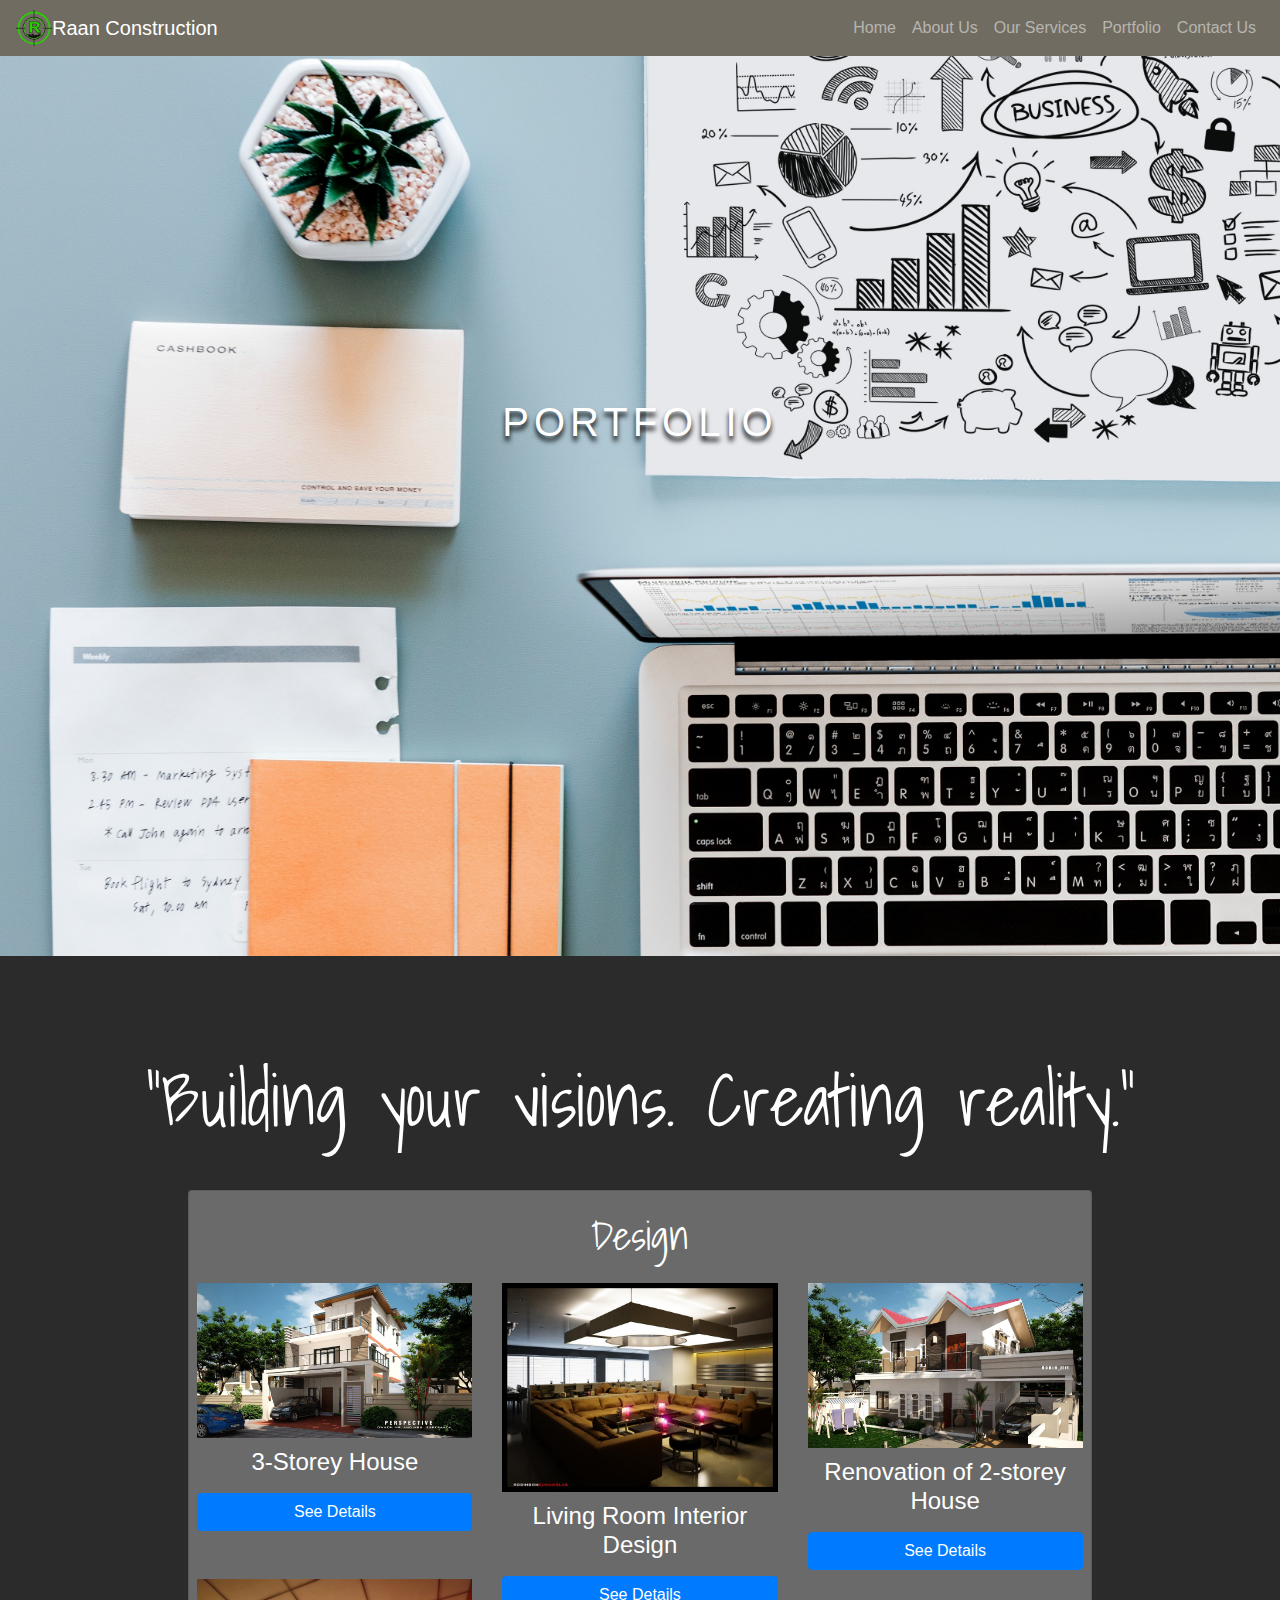
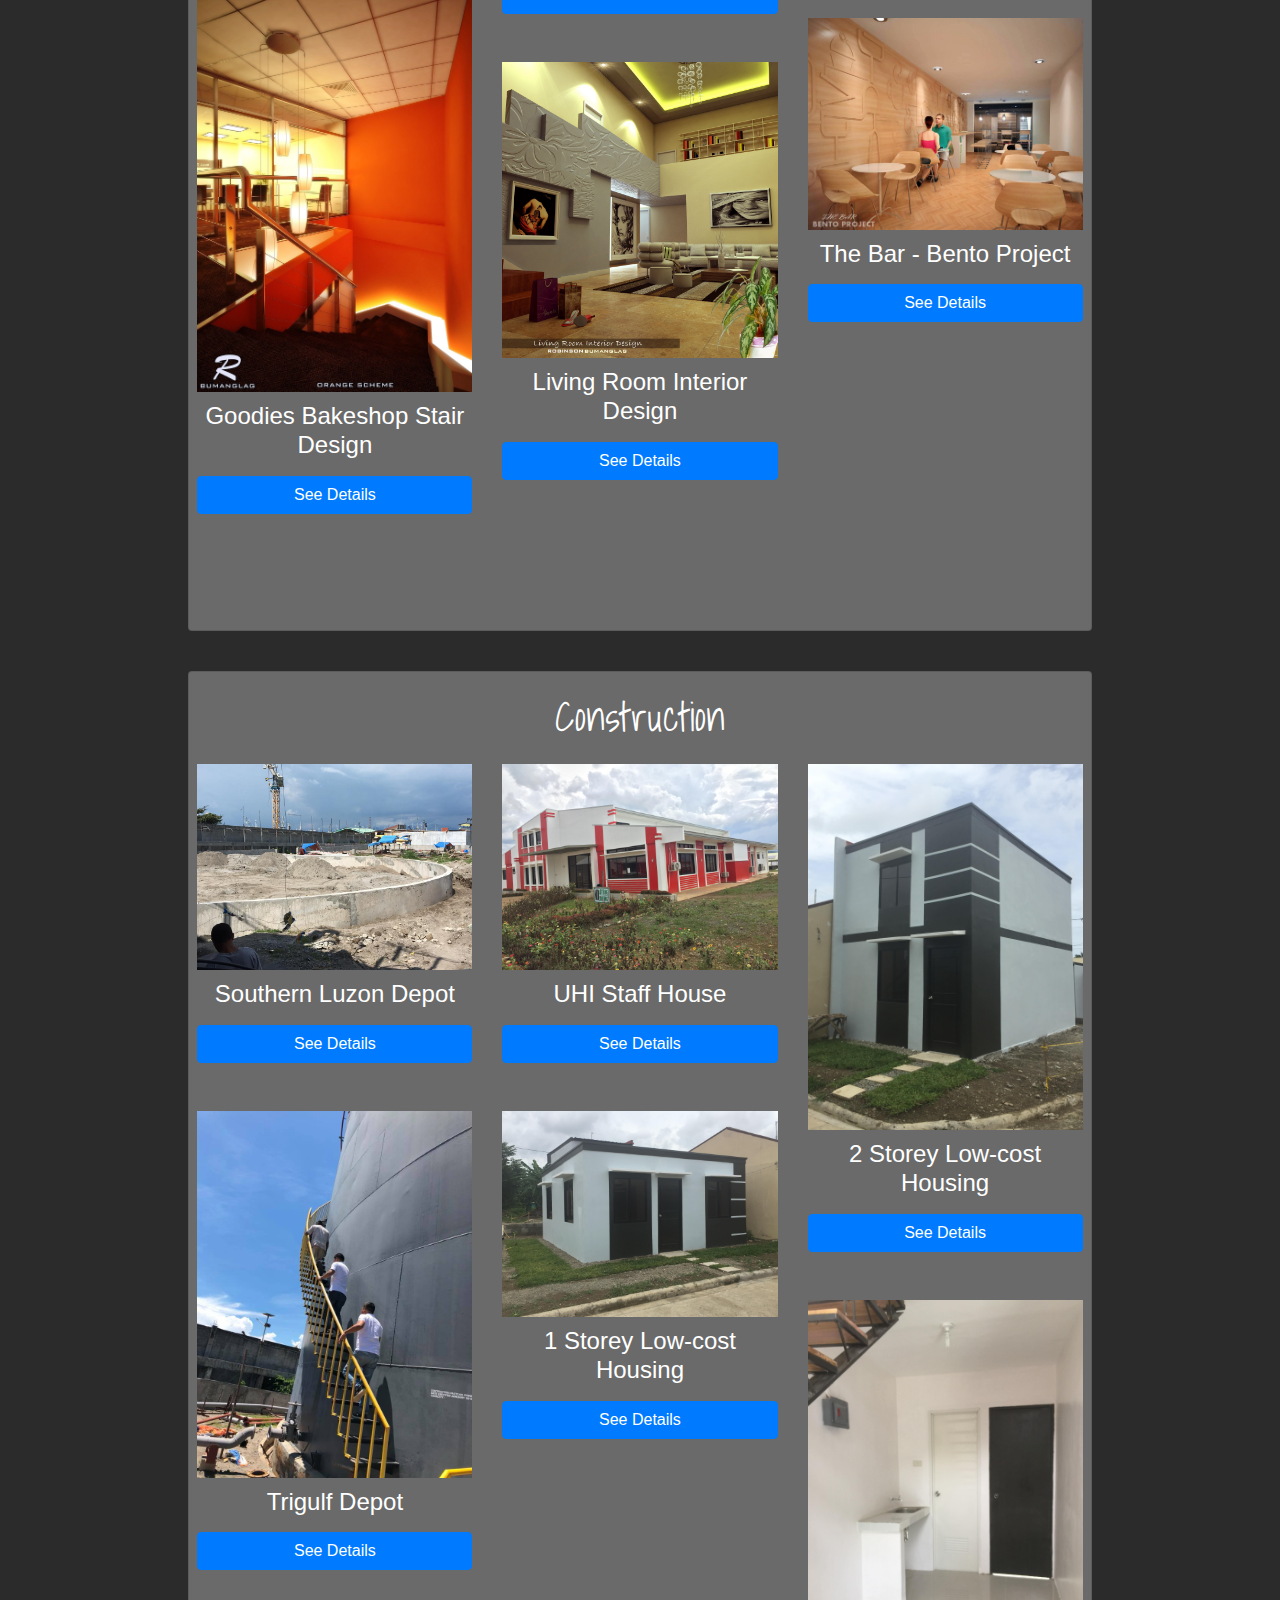
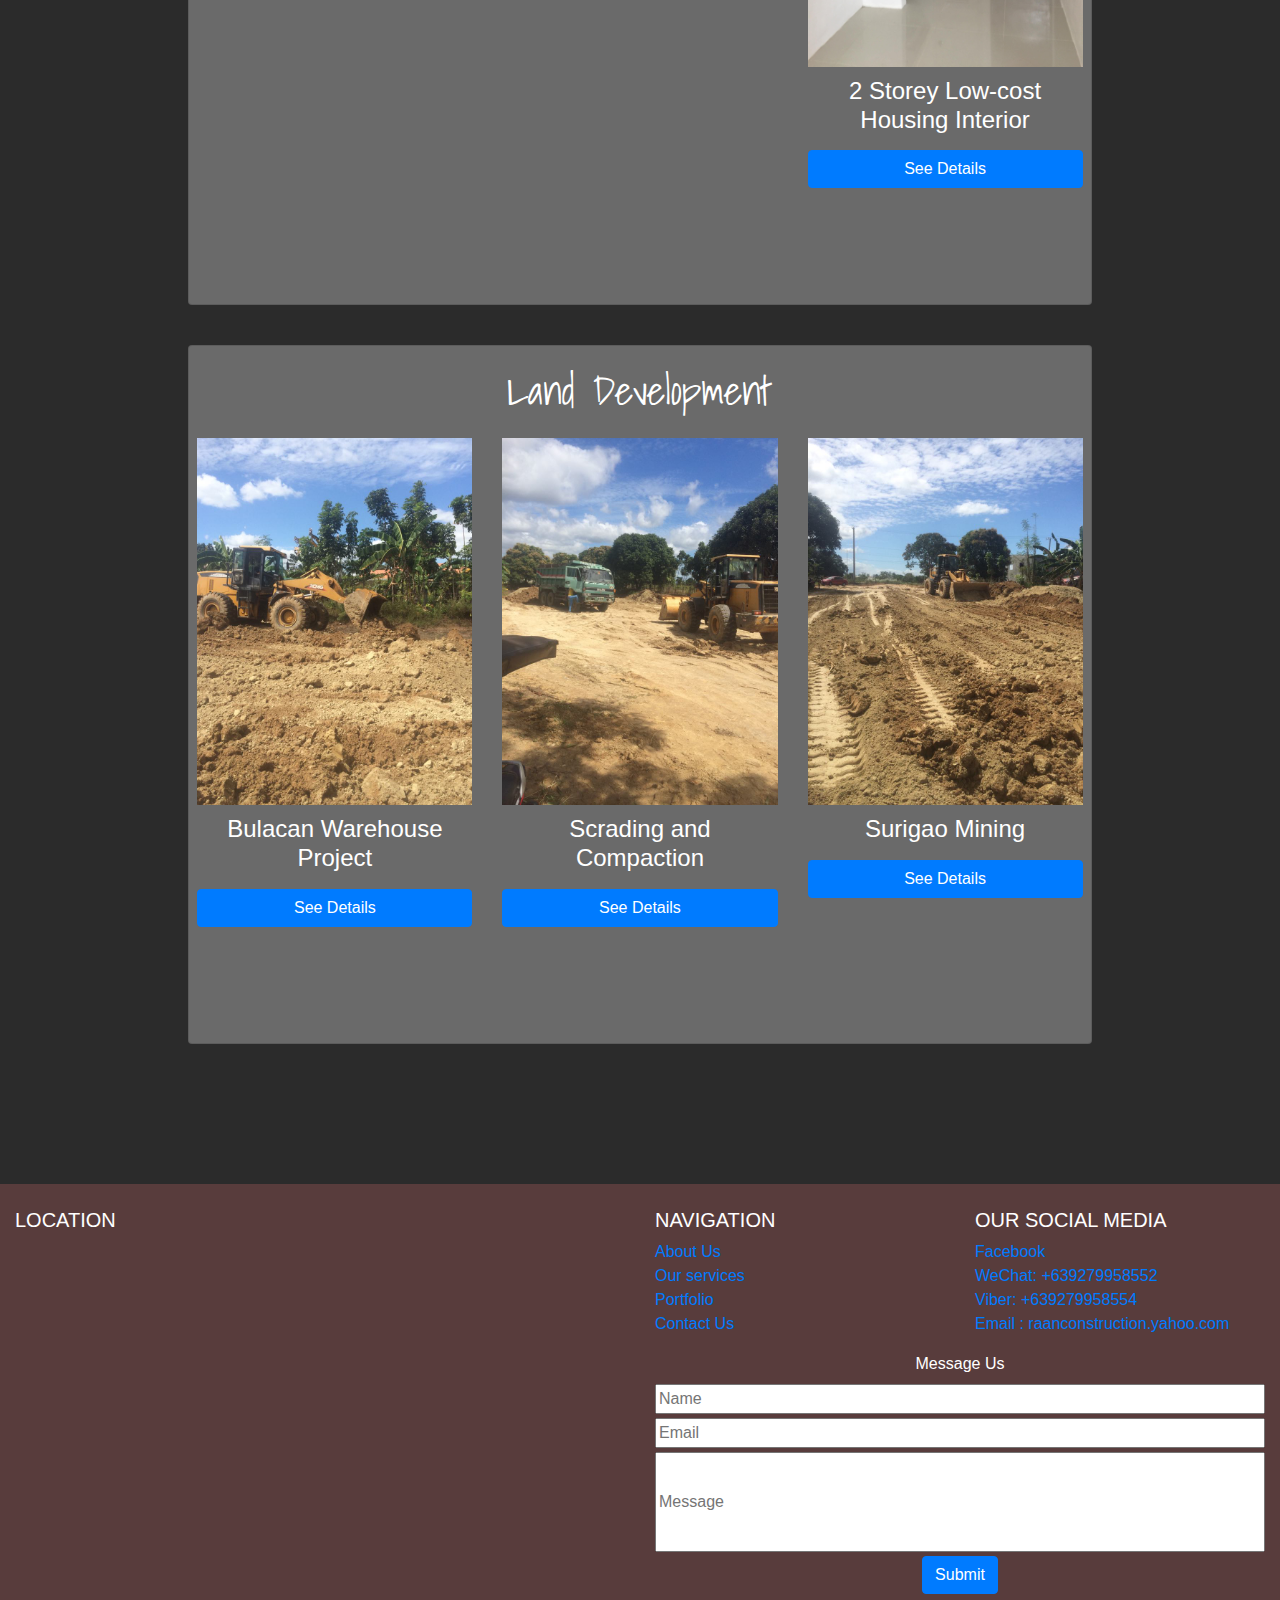
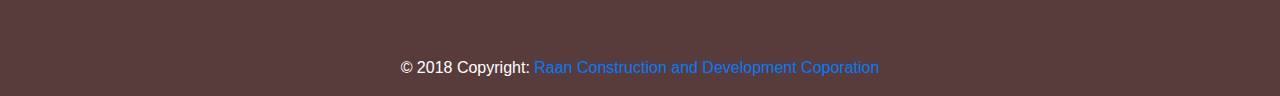
<file: portfolio.html>
<!DOCTYPE html>
<html>
<head>

	<!-- meta -->
	<meta charset="UTF-8">
	<meta name="viewport" content="width=device-width, initial-scale=1.0, maximum-scale=1.0">
	<meta http-equiv="X-UA-Compatible" content="IE=Edge">

	<!-- Font awesome -->
	<link rel="stylesheet" href="https://use.fontawesome.com/releases/v5.3.1/css/all.css" integrity="sha384-mzrmE5qonljUremFsqc01SB46JvROS7bZs3IO2EmfFsd15uHvIt+Y8vEf7N7fWAU" crossorigin="anonymous">


	<!-- css & bootstrap -->
	<link rel="stylesheet" type="text/css" href="./assets/css/styles.css">
	<link rel="stylesheet" type="text/css" href="./assets/css/bootstrap.css">
	<link rel="stylesheet" type="text/css" href="./assets/css/bootstrap.min.css">

	<!-- fonts -->

	<link href="https://fonts.googleapis.com/css?family=Shadows+Into+Light" rel="stylesheet">

	<title>Portfolio</title>
</head>
<body>

	<!-- navigation bar start -->
	<header>

		<nav class="navbar navbar-expand-md navbar-dark bg-transparent-light static-nav" id="navbar">

			<!-- insert photo -->
			<img src="./assets/image/icon.png" style="height: 36px;width: 36px">
			<a class="navbar-brand" href="./landingpage.html">Raan Construction</a>
			<button class="navbar-toggler" type="button" data-toggle="collapse" data-target="#navbarCollapse" aria-controls="navbarCollapse" aria-expanded="false" aria-label="Toggle navigation">
				<span class="navbar-toggler-icon"></span>
			</button>
			<div class="collapse navbar-collapse" id="navbarCollapse">
				<ul class="navbar-nav ml-auto">
					<li class="nav-item">
						<a class="nav-link" href="./index.html">Home</a>
					</li>
					<li class="nav-item">
						<a class="nav-link" href="./aboutus.html">About Us</a>
					</li>
					<li class="nav-item">
						<a class="nav-link" href="./ourservices.html">Our Services</a>
					</li>
					<li class="nav-item">
						<a class="nav-link" href="./portfolio.html">Portfolio</a>
					</li>
					<li class="nav-item">
						<a class="nav-link" href="./contactus.html">Contact Us</a>
					</li>
				</ul>				
			</div>
		</nav>

	</header>


	<!-- navigation bar end -->

	<!-- start -->

	
	<div class="portfolio_bg full-height image-container">
		<div class="heading">
			<h1>Portfolio</h1>
		</div>
	</div>
	

	<div class="content1_portfolio">
		<div class="container-fluid">
			<h1 class="text-center display-3 mb-5 font-me">"Building your visions. Creating reality."</h1>
			<div class="row">
				<!-- by 3x -->
				<div class="col-lg-1"></div>
				<div class="col-lg-10">
					<div class="card px-2" id="cardsxs">
						<h1 class="text-center mb-4 font-me">Design</h1>
						<div class="row">
							
							<!-- pictures -->
							<div class="col-lg-4 mb-5 ">

								

								<img class="w-100" src="./assets/image/carousel_image_1.jpg">

								<h4 class="text-center">
									3-Storey House
								</h4>


								<!-- Button trigger modal -->
								<button type="button" class="btn btn-primary mb-5 mt-2 w-100" data-toggle="modal" data-target="#exampleModal">
									See Details
								</button>

								<!-- Modal -->
								<div class="modal fade" id="exampleModal" tabindex="-1" role="dialog" aria-labelledby="exampleModalLabel" aria-hidden="true">
									<div class="modal-dialog" role="document">
										<div class="modal-content">
											<div class="modal-header">
												<h5 class="modal-title text-dark" id="exampleModalLabel">3-Storey House</h5>
												<button type="button" class="close" data-dismiss="modal" aria-label="Close">
													<span aria-hidden="true">&times;</span>
												</button>
											</div>
											<div class="modal-body text-dark">
												<p class="text-center mb-0 text-dark">
													Location: Alabang, Muntinlupa
												</p>
												<p class="text-center mb-1 text-dark">
													Owner: Mr. & Mrs. Esperanza
												</p>
											</div>
											<div class="modal-footer">
												<button type="button" class="btn btn-secondary" data-dismiss="modal">Close</button>
											</div>
										</div>
									</div>
								</div>



								<img class="w-100 " src="./assets/image/design_3.jpg">



								<h4 class="text-center">
									Goodies Bakeshop Stair Design
								</h4>


								<!-- Button trigger modal -->
								<button type="button" class="btn btn-primary mb-5 mt-2 w-100" data-toggle="modal" data-target="#exampleModal1">
									See Details
								</button>

								<!-- Modal -->
								<div class="modal fade" id="exampleModal1" tabindex="-1" role="dialog" aria-labelledby="exampleModalLabel" aria-hidden="true">
									<div class="modal-dialog" role="document">
										<div class="modal-content">
											<div class="modal-header">
												<h5 class="modal-title text-dark" id="exampleModalLabel">Goodies Bakeshop Stair Design</h5>
												<button type="button" class="close" data-dismiss="modal" aria-label="Close">
													<span aria-hidden="true">&times;</span>
												</button>
											</div>
											<div class="modal-body text-dark">
												<p class="text-center mb-0 text-dark">
													Location: Baguio City
												</p>
												<p class="text-center mb-1 text-dark">
													Owner: Mr. Tangcalagan
												</p>
											</div>
											<div class="modal-footer">
												<button type="button" class="btn btn-secondary" data-dismiss="modal">Close</button>
											</div>
										</div>
									</div>
								</div>



							</div>	
							<div class="col-lg-4 mb-5">
								<img class="w-100" src="./assets/image/design_1.jpg">





								<h4 class="text-center">
									Living Room Interior Design
								</h4>


								<!-- Button trigger modal -->
								<button type="button" class="btn btn-primary mb-5 mt-2 w-100" data-toggle="modal" data-target="#exampleModal2">
									See Details
								</button>

								<!-- Modal -->
								<div class="modal fade" id="exampleModal2" tabindex="-1" role="dialog" aria-labelledby="exampleModalLabel" aria-hidden="true">
									<div class="modal-dialog" role="document">
										<div class="modal-content">
											<div class="modal-header">
												<h5 class="modal-title text-dark" id="exampleModalLabel">Living Room Interior Design</h5>
												<button type="button" class="close" data-dismiss="modal" aria-label="Close">
													<span aria-hidden="true">&times;</span>
												</button>
											</div>
											<div class="modal-body text-dark">
												<p class="text-center mb-0 text-dark">
													Location: Tuguegarao
												</p>
												<p class="text-center mb-1 text-dark">
													Owner: Dr. Romero
												</p>
											</div>
											<div class="modal-footer">
												<button type="button" class="btn btn-secondary" data-dismiss="modal">Close</button>
											</div>
										</div>
									</div>
								</div>











								<img class="w-100" src="./assets/image/design_2.jpg">




								<h4 class="text-center">
									Living Room Interior Design
								</h4>


								<!-- Button trigger modal -->
								<button type="button" class="btn btn-primary mb-5 mt-2 w-100" data-toggle="modal" data-target="#exampleModal3">
									See Details
								</button>

								<!-- Modal -->
								<div class="modal fade" id="exampleModal3" tabindex="-1" role="dialog" aria-labelledby="exampleModalLabel" aria-hidden="true">
									<div class="modal-dialog" role="document">
										<div class="modal-content">
											<div class="modal-header">
												<h5 class="modal-title text-dark" id="exampleModalLabel">Living Room Interior Design</h5>
												<button type="button" class="close" data-dismiss="modal" aria-label="Close">
													<span aria-hidden="true">&times;</span>
												</button>
											</div>
											<div class="modal-body text-dark">
												<p class="text-center mb-0 text-dark">
													Location: Baguio City
												</p>
												<p class="text-center mb-1 text-dark">
													Owner: Ar. Jordan Bernardo
												</p>
											</div>
											<div class="modal-footer">
												<button type="button" class="btn btn-secondary" data-dismiss="modal">Close</button>
											</div>
										</div>
									</div>
								</div>







							</div>	
							<div class="col-lg-4 mb-5">
								

								<img class="w-100 " src="./assets/image/design_4.jpg">







								<h4 class="text-center">
									Renovation of 2-storey House
								</h4>
								

								<!-- Button trigger modal -->
								<button type="button" class="btn btn-primary mb-5 mt-2 w-100" data-toggle="modal" data-target="#exampleModal4">
									See Details
								</button>

								<!-- Modal -->
								<div class="modal fade" id="exampleModal4" tabindex="-1" role="dialog" aria-labelledby="exampleModalLabel" aria-hidden="true">
									<div class="modal-dialog" role="document">
										<div class="modal-content">
											<div class="modal-header">
												<h5 class="modal-title text-dark" id="exampleModalLabel">Renovation of 2-storey House</h5>
												<button type="button" class="close" data-dismiss="modal" aria-label="Close">
													<span aria-hidden="true">&times;</span>
												</button>
											</div>
											<div class="modal-body text-dark">
												<p class="text-center mb-0 text-dark">
													Location: Gonzaga, Cagayan Valley
												</p>
												<p class="text-center mb-1 text-dark">
													Owner: Ms. Honeylhet Licupa
												</p>
											</div>
											<div class="modal-footer">
												<button type="button" class="btn btn-secondary" data-dismiss="modal">Close</button>
											</div>
										</div>
									</div>
								</div>












								<img class="w-100" src="./assets/image/design_5.jpg">



								<h4 class="text-center">
									The Bar - Bento Project
								</h4>
								

								<!-- Button trigger modal -->
								<button type="button" class="btn btn-primary mb-5 mt-2 w-100" data-toggle="modal" data-target="#exampleModal5">
									See Details
								</button>

								<!-- Modal -->
								<div class="modal fade" id="exampleModal5" tabindex="-1" role="dialog" aria-labelledby="exampleModalLabel" aria-hidden="true">
									<div class="modal-dialog" role="document">
										<div class="modal-content">
											<div class="modal-header">
												<h5 class="modal-title text-dark" id="exampleModalLabel">The Bar - Bento Project</h5>
												<button type="button" class="close" data-dismiss="modal" aria-label="Close">
													<span aria-hidden="true">&times;</span>
												</button>
											</div>
											<div class="modal-body text-dark">
												<p class="text-center mb-0 text-dark">
													Location: Fort Bonifacio, Taguig
												</p>
												<p class="text-center mb-1 text-dark">
													Owner: Mrs. Chua
												</p>
											</div>
											<div class="modal-footer">
												<button type="button" class="btn btn-secondary" data-dismiss="modal">Close</button>
											</div>
										</div>
									</div>
								</div>












							</div>	
						</div>
					</div>
				</div>
				<div class="col-lg-1"></div>
			</div>
		</div>




		<!-- construction -->

		<div class="container-fluid">
			
			<div class="row">
				<!-- by 3x -->
				<div class="col-lg-1"></div>
				<div class="col-lg-10">
					<div class="card px-2" id="cardsxs">
						<h1 class="text-center mb-4 font-me">Construction</h1>
						<div class="row">
							
							<!-- pictures -->
							<div class="col-lg-4 mb-5 ">

								

								<img class="w-100" src="./assets/image/construction1.jpg">

								<h4 class="text-center">
									Southern Luzon Depot
								</h4>


								<!-- Button trigger modal -->
								<button type="button" class="btn btn-primary mb-5 mt-2 w-100" data-toggle="modal" data-target="#exampleModal6">
									See Details
								</button>

								<!-- Modal -->
								<div class="modal fade" id="exampleModal6" tabindex="-1" role="dialog" aria-labelledby="exampleModalLabel" aria-hidden="true">
									<div class="modal-dialog" role="document">
										<div class="modal-content">
											<div class="modal-header">
												<h5 class="modal-title text-dark" id="exampleModalLabel">Southern Luzon Depot</h5>
												<button type="button" class="close" data-dismiss="modal" aria-label="Close">
													<span aria-hidden="true">&times;</span>
												</button>
											</div>
											<div class="modal-body text-dark">
												<p class="text-center mb-0 text-dark">
													Location: Batangas City
												</p>
												<p class="text-center mb-1 text-dark">
													Owner: Uno 1 Petroleum
												</p>
											</div>
											<div class="modal-footer">
												<button type="button" class="btn btn-secondary" data-dismiss="modal">Close</button>
											</div>
										</div>
									</div>
								</div>



								<img class="w-100 " src="./assets/image/construction2.jpg">



								<h4 class="text-center">
									Trigulf Depot
								</h4>


								<!-- Button trigger modal -->
								<button type="button" class="btn btn-primary mb-5 mt-2 w-100" data-toggle="modal" data-target="#exampleModal7">
									See Details
								</button>

								<!-- Modal -->
								<div class="modal fade" id="exampleModal7" tabindex="-1" role="dialog" aria-labelledby="exampleModalLabel" aria-hidden="true">
									<div class="modal-dialog" role="document">
										<div class="modal-content">
											<div class="modal-header">
												<h5 class="modal-title text-dark" id="exampleModalLabel">Trigulf Depot</h5>
												<button type="button" class="close" data-dismiss="modal" aria-label="Close">
													<span aria-hidden="true">&times;</span>
												</button>
											</div>
											<div class="modal-body text-dark">
												<p class="text-center mb-0 text-dark">
													Location: Surigao Del Sur
												</p>
												<p class="text-center mb-1 text-dark">
													Owner: Mr. Guinucud
												</p>
											</div>
											<div class="modal-footer">
												<button type="button" class="btn btn-secondary" data-dismiss="modal">Close</button>
											</div>
										</div>
									</div>
								</div>



							</div>	
							<div class="col-lg-4 mb-5">
								<img class="w-100" src="./assets/image/construction3.jpg">





								<h4 class="text-center">
									UHI Staff House
								</h4>


								<!-- Button trigger modal -->
								<button type="button" class="btn btn-primary mb-5 mt-2 w-100" data-toggle="modal" data-target="#exampleModal8">
									See Details
								</button>

								<!-- Modal -->
								<div class="modal fade" id="exampleModal8" tabindex="-1" role="dialog" aria-labelledby="exampleModalLabel" aria-hidden="true">
									<div class="modal-dialog" role="document">
										<div class="modal-content">
											<div class="modal-header">
												<h5 class="modal-title text-dark" id="exampleModalLabel">UHI Staff House</h5>
												<button type="button" class="close" data-dismiss="modal" aria-label="Close">
													<span aria-hidden="true">&times;</span>
												</button>
											</div>
											<div class="modal-body text-dark">
												<p class="text-center mb-0 text-dark">
													Location: Bukidnon, Maramag
												</p>
												<p class="text-center mb-1 text-dark">
													Owner: Dr. Milagros O. How
												</p>
											</div>
											<div class="modal-footer">
												<button type="button" class="btn btn-secondary" data-dismiss="modal">Close</button>
											</div>
										</div>
									</div>
								</div>











								<img class="w-100" src="./assets/image/construction5.jpg">




								<h4 class="text-center">
									1 Storey Low-cost Housing
								</h4>


								<!-- Button trigger modal -->
								<button type="button" class="btn btn-primary mb-5 mt-2 w-100" data-toggle="modal" data-target="#exampleModal9">
									See Details
								</button>

								<!-- Modal -->
								<div class="modal fade" id="exampleModal9" tabindex="-1" role="dialog" aria-labelledby="exampleModalLabel" aria-hidden="true">
									<div class="modal-dialog" role="document">
										<div class="modal-content">
											<div class="modal-header">
												<h5 class="modal-title text-dark" id="exampleModalLabel">Low Cost Housing</h5>
												<button type="button" class="close" data-dismiss="modal" aria-label="Close">
													<span aria-hidden="true">&times;</span>
												</button>
											</div>
											<div class="modal-body text-dark">
												<p class="text-center mb-0 text-dark">
													Location: Quezon Province, Lucena
												</p>
												<p class="text-center mb-1 text-dark">
													Owner: Lucena Government
												</p>
											</div>
											<div class="modal-footer">
												<button type="button" class="btn btn-secondary" data-dismiss="modal">Close</button>
											</div>
										</div>
									</div>
								</div>







							</div>	
							<div class="col-lg-4 mb-5">
								

								<img class="w-100 " src="./assets/image/construction6.jpg">







								<h4 class="text-center">
									2 Storey Low-cost Housing
								</h4>
								

								<!-- Button trigger modal -->
								<button type="button" class="btn btn-primary mb-5 mt-2 w-100" data-toggle="modal" data-target="#exampleModal10">
									See Details
								</button>

								<!-- Modal -->
								<div class="modal fade" id="exampleModal10" tabindex="-1" role="dialog" aria-labelledby="exampleModalLabel" aria-hidden="true">
									<div class="modal-dialog" role="document">
										<div class="modal-content">
											<div class="modal-header">
												<h5 class="modal-title text-dark" id="exampleModalLabel">1 Storey Low-cost Housing</h5>
												<button type="button" class="close" data-dismiss="modal" aria-label="Close">
													<span aria-hidden="true">&times;</span>
												</button>
											</div>
											<div class="modal-body text-dark">
												<p class="text-center mb-0 text-dark">
													Location: Quezon Province, Lucena
												</p>
												<p class="text-center mb-1 text-dark">
													Owner: Lucena Government
												</p>
											</div>
											<div class="modal-footer">
												<button type="button" class="btn btn-secondary" data-dismiss="modal">Close</button>
											</div>
										</div>
									</div>
								</div>












								<img class="w-100" src="./assets/image/construction7.jpg">



								<h4 class="text-center">
									2 Storey Low-cost Housing Interior
								</h4>
								

								<!-- Button trigger modal -->
								<button type="button" class="btn btn-primary mb-5 mt-2 w-100" data-toggle="modal" data-target="#exampleModal12">
									See Details
								</button>

								<!-- Modal -->
								<div class="modal fade" id="exampleModal12" tabindex="-1" role="dialog" aria-labelledby="exampleModalLabel" aria-hidden="true">
									<div class="modal-dialog" role="document">
										<div class="modal-content">
											<div class="modal-header">
												<h5 class="modal-title text-dark" id="exampleModalLabel">2 Storey Low-cost Housing Interior</h5>
												<button type="button" class="close" data-dismiss="modal" aria-label="Close">
													<span aria-hidden="true">&times;</span>
												</button>
											</div>
											<div class="modal-body text-dark">
												<p class="text-center mb-0 text-dark">
													Location: Quezon Province, Lucena
												</p>
												<p class="text-center mb-1 text-dark">
													Owner: Lucena Government
												</p>
											</div>
											<div class="modal-footer">
												<button type="button" class="btn btn-secondary" data-dismiss="modal">Close</button>
											</div>
										</div>
									</div>
								</div>












							</div>	
						</div>
					</div>
				</div>
				<div class="col-lg-1"></div>
			</div>
		</div>



<!-- land development -->


<div class="container-fluid">
	<div class="row">
		<!-- by 3x -->
		<div class="col-lg-1"></div>
		<div class="col-lg-10">
			<div class="card px-2" id="cardsxs">
				<h1 class="text-center mb-4 font-me">Land Development</h1>
				<div class="row">
					
					<!-- pictures -->
					<div class="col-lg-4 mb-5 ">

						

						<img class="w-100" src="./assets/image/landdevt1.jpg">

						<h4 class="text-center">
							Bulacan Warehouse Project
						</h4>


						<!-- Button trigger modal -->
						<button type="button" class="btn btn-primary mb-5 mt-2 w-100" data-toggle="modal" data-target="#exampleModal13">
							See Details
						</button>

						<!-- Modal -->
						<div class="modal fade" id="exampleModal13" tabindex="-1" role="dialog" aria-labelledby="exampleModalLabel" aria-hidden="true">
							<div class="modal-dialog" role="document">
								<div class="modal-content">
									<div class="modal-header">
										<h5 class="modal-title text-dark" id="exampleModalLabel">Bulacan Warehouse Project</h5>
										<button type="button" class="close" data-dismiss="modal" aria-label="Close">
											<span aria-hidden="true">&times;</span>
										</button>
									</div>
									<div class="modal-body text-dark">
										<p class="text-center mb-0 text-dark">
											Location: Bulacan, San Rafael
										</p>
										<p class="text-center mb-1 text-dark">
											Owner: Mr. Harry Valda
										</p>
									</div>
									<div class="modal-footer">
										<button type="button" class="btn btn-secondary" data-dismiss="modal">Close</button>
									</div>
								</div>
							</div>
						</div>



					</div>	
					<div class="col-lg-4 mb-5">
						<img class="w-100" src="./assets/image/landdevt2.jpg">





						<h4 class="text-center">
							Scrading and Compaction
						</h4>


						<!-- Button trigger modal -->
						<button type="button" class="btn btn-primary mb-5 mt-2 w-100" data-toggle="modal" data-target="#exampleModal14">
							See Details
						</button>

						<!-- Modal -->
						<div class="modal fade" id="exampleModal14" tabindex="-1" role="dialog" aria-labelledby="exampleModalLabel" aria-hidden="true">
							<div class="modal-dialog" role="document">
								<div class="modal-content">
									<div class="modal-header">
										<h5 class="modal-title text-dark" id="exampleModalLabel">Scrading and Compaction</h5>
										<button type="button" class="close" data-dismiss="modal" aria-label="Close">
											<span aria-hidden="true">&times;</span>
										</button>
									</div>
									<div class="modal-body text-dark">
										<p class="text-center mb-0 text-dark">
											Location: Zambales, Botolan
										</p>
										<p class="text-center mb-1 text-dark">
											Owner: Hon. Amor Deloso
										</p>
									</div>
									<div class="modal-footer">
										<button type="button" class="btn btn-secondary" data-dismiss="modal">Close</button>
									</div>
								</div>
							</div>
						</div>



					</div>	
					<div class="col-lg-4 mb-5">
						

						<img class="w-100 " src="./assets/image/landdevt3.jpg">







						<h4 class="text-center">
							Surigao Mining
						</h4>
						

						<!-- Button trigger modal -->
						<button type="button" class="btn btn-primary mb-5 mt-2 w-100" data-toggle="modal" data-target="#exampleModal17">
							See Details
						</button>

						<!-- Modal -->
						<div class="modal fade" id="exampleModal17" tabindex="-1" role="dialog" aria-labelledby="exampleModalLabel" aria-hidden="true">
							<div class="modal-dialog" role="document">
								<div class="modal-content">
									<div class="modal-header">
										<h5 class="modal-title text-dark" id="exampleModalLabel">Surigao Mining</h5>
										<button type="button" class="close" data-dismiss="modal" aria-label="Close">
											<span aria-hidden="true">&times;</span>
										</button>
									</div>
									<div class="modal-body text-dark">
										<p class="text-center mb-0 text-dark">
											Location: Surigao
										</p>
										<p class="text-center mb-1 text-dark">
											Owner: Engr. Wong
										</p>
									</div>
									<div class="modal-footer">
										<button type="button" class="btn btn-secondary" data-dismiss="modal">Close</button>
									</div>
								</div>
							</div>
						</div>






















					</div>	
				</div>
			</div>
		</div>
		<div class="col-lg-1"></div>
	</div>
</div>









	</div>





<!-- Footer -->
<footer class="page-footer font-small blue pt-4">

    <!-- Footer Links -->
    <div class="container-fluid text-center text-md-left">

      <!-- Grid row -->
      <div class="row">

        <!-- Grid column -->
        <div class="col-md-6 mt-md-0 mt-3">

          <!-- Content -->
          <h5 class="text-uppercase">Location</h5>
          <div id="map">
          	<iframe src="https://www.google.com/maps/embed?pb=!1m18!1m12!1m3!1d1933.1746578210953!2d121.11825034142527!3d14.291125283881895!2m3!1f0!2f0!3f0!3m2!1i1024!2i768!4f13.1!3m3!1m2!1s0x3397d9fc665a5eb1%3A0xd68036a733c73ff6!2sRaan+Construction+and+Development+Corporation!5e0!3m2!1sen!2sph!4v1538842969676" width="1200" height="700" frameborder="0" style="border:0" allowfullscreen></iframe>
          </div>

        </div>
        <!-- Grid column -->

        <hr class="clearfix w-100 d-md-none pb-3">

       <div class="col-md-6 mt-md-0 mt-3">
       	<div class="row">
       		<!-- Grid column -->
       		<div class="col-md-6 mb-md-0 mb-3">

       		    <!-- Links -->
       		    <h5 class="text-uppercase">Navigation</h5>

       		    <ul class="list-unstyled">
       		      <li>
       		        <a href="./aboutus.html">About Us</a>
       		      </li>
       		      <li>
       		        <a href="./ourservices.html">Our services</a>
       		      </li>
       		      <li>
       		        <a href="./portfolio.html">Portfolio</a>
       		      </li>
       		      <li>
       		        <a href="./contactus.html">Contact Us</a>
       		      </li>
       		    </ul>

       		  </div>
       		  <!-- Grid column -->

       		  <!-- Grid column -->
       		  <div class="col-md-6 mb-md-0 mb-3">

       		    <!-- Links -->
       		    <h5 class="text-uppercase">Our Social Media</h5>

       		    <ul class="list-unstyled">
       		      <li>
       		        <a href="www.facebook.com/rafael.guinucud.9">Facebook</a>
       		      </li>
       		      <li>
       		        <a href="#">WeChat: +639279958552</a>
       		      </li>
       		      <li>
       		        <a href="#">Viber: +639279958554</a>
       		      </li>
       		      <li>
       		        <a href="#">Email : raanconstruction.yahoo.com</a>
       		      </li>
       		    </ul>

       		  </div>
       		 
       		 
       	</div>

       	<div class="row">
       		<div class="col-lg-12">
       			<form class="formx">
       				<label class="">Message Us</label>
       				<input class="mb-1 w-100" type="text" name="fullname" style="display: block; width: 300px; color: black;" placeholder="Name">
       				<input class="mb-1 w-100" type="email" name="email" style="display: block; width: 300px; color: black;" placeholder="Email">
       				<input class="mb-1 w-100" type="text" name="message" style="display: block; width: 300px; color: black; margin-bottom: 20px; height: 100px; " placeholder="Message">
       				<button type="submit" class="btn btn-primary">Submit</button>
       			</form>
       		</div>	
       	</div>

       	




       	  <!-- Grid column -->
       </div>
         
      </div>
      <!-- Grid row -->

    </div>
    <!-- Footer Links -->

    <!-- Copyright -->
    <div class="footer-copyright text-center py-3">© 2018 Copyright:
      <a href=""> Raan Construction and Development Coporation</a>
    </div>
    <!-- Copyright -->

  </footer>
  <!-- Footer -->














	<!-- jQuery -->
<!-- 	<script type="text/javascript" src="./assets/js/bootstrap.js"></script>
	<script type="text/javascript" src="./assets/js/bootstrap.min.js"></script>
	<script type="text/javascript" src="./assets/js/bootstrap.bundle.js"></script> -->


	<script src="https://code.jquery.com/jquery-3.3.1.slim.min.js" integrity="sha384-q8i/X+965DzO0rT7abK41JStQIAqVgRVzpbzo5smXKp4YfRvH+8abtTE1Pi6jizo" crossorigin="anonymous"></script>
	<script src="https://cdnjs.cloudflare.com/ajax/libs/popper.js/1.14.3/umd/popper.min.js" integrity="sha384-ZMP7rVo3mIykV+2+9J3UJ46jBk0WLaUAdn689aCwoqbBJiSnjAK/l8WvCWPIPm49" crossorigin="anonymous"></script>
	<script src="https://stackpath.bootstrapcdn.com/bootstrap/4.1.3/js/bootstrap.min.js" integrity="sha384-ChfqqxuZUCnJSK3+MXmPNIyE6ZbWh2IMqE241rYiqJxyMiZ6OW/JmZQ5stwEULTy" crossorigin="anonymous"></script>
</body>
</html>
</file>
<file: assets/css/styles.css>
*
{
	color: white;
}

body,html
{
	height: 100%;
	margin: 0;
	line-height: 180%;

}

.navbar
{

	background-color: #706C61;
}



.intro
{
	background-image: url(../image/ourservices.jpg);
	height: 840px;
	min-height: 100%;
	width: 100%;
	position: relative;
	background-position: center;
	background-size: cover;
	background-repeat: no-repeat;
	background-attachment: fixed;
	
	
}
.background_draftplan
{

	width: 100%;
	background-image: url(../image/design.jpg);
	min-height: 80%;
	position: relative;
	background-position: center;
	background-size: cover;
	background-repeat: no-repeat;
	background-attachment: fixed;
}

.construction
{

	width: 100%;
	background-image: url(../image/background_construction_site1.jpg);
	min-height: 70%;
	position: relative;
	background-position: center;
	background-size: cover;
	background-repeat: no-repeat;
	background-attachment: fixed;
}


.land-development
{
	width: 100%;
	background-image: url(../image/land-development.jpg);
	min-height: 110%;
	position: relative;
	background-position: center;
	background-size: cover;
	background-repeat: no-repeat;
	background-attachment: fixed;
}

.page-body
{
	
	background-image: url(../image/aboutus_background.jpg);
	width: 100%;
	min-height: 100%;

	background-size: cover;
}




.content1
{
	overflow: auto;
	padding: 100px 80px;
	background-color: rgb(43,43,43);
}

.fas,.fab
{
	padding: 20px;
	border-radius: 50%;
	background-color: lightgreen;
	opacity: .7;
	color: rgb(43,43,43);
}

h4
{
	padding-top: 10px;
	width: 100%;
}

.heading
{
	position: absolute;
	color: #fff;
	font-size: 500%;
	top: 38%;
	width: 100%;
	text-transform: uppercase;
	letter-spacing: 5px;
	text-shadow: 0 5px 5px #000;
	text-align: center;
	/*color: green;*/
}


#markx
{
	padding: 0px;
	border-radius: 0%;
	background-color: transparent;
	opacity: 1;
	
}

.card
{
	padding-bottom: 20px;
}

#cardsx
{

	
	background-color: rgb(43,43,43);
	padding:20px 0px;
	margin-bottom: 40px;
}

#cardsxs
{

	
	background-color: #6a6a6a;
	padding:20px 0px;
	margin-bottom: 40px;
}

h3
{
	padding-top: 20px
}


.bg-black
{
	background-color: #82735C;
	padding:20px 0;

}

.image-wh
{
	padding: 0;
	margin: 0;
	border:	0;
	box-sizing: inherit;
	width: 150px;
	height: 150px;
	margin: auto;
}


/*
::before
{
	content : "";
	z-index: 1;
	position: absolute;
	height: 30px;
	width: 30px;
	transform: rotate(45deg);
	background-color: inherit;
	margin-top: -15px;
	margin-left: -15px;
	top: 100%;
	left: 50%;
	border-left-width: 0;
	border-top-width: 0;

}
*/
#map
{
	width: 100%;
	height:400px;
	position: relative;
	overflow: hidden;
}

/*responsive 768px*/
@media (max-width: 767px)
{
	.heading
	{
		/*font-size: 250%;*/
		font-size: 36px;
	}
	.intro
	{
		max-width: 100%;
	}


}



.content2,.content3,.content4
{
	padding: 50px 40px;
	overflow: auto;
	background-color: rgb(43,43,43);

}	


.h-100px
{
	height: 100%;
}




/*portfolio page*/

.portfolio_bg
{
	background-image: url(../image/portfolio_bg.jpg);
	height: 840px;
	min-height: 100%;
	width: 100%;
	position: relative;
	background-position: center;
	background-size: cover;
	background-repeat: no-repeat;
	background-attachment: fixed;
	height: 840px;
}

.content1_portfolio
{
	overflow: auto;
	padding: 100px 80px;
	background-color: rgb(43,43,43);
	
}

.font-me
{
	font-family: 'Shadows Into Light', cursive;
}

.text-colorb
{
	color: black;
}

@media only screen and (max-width: 600px) {
 .heading > h1
  {
  	font-size: 1em;
  }
  .container-fluid > h1
  {
  	font-size: 3.5em;
  }
}


.home_image
{
	background: url(../image/home_image.jpg);
	height: 700px;
	min-height: 100%;
	width: 100%;
	position: relative;
	background-position: center;
	background-size: cover;
	background-repeat: no-repeat;
	background-attachment: fixed;
	opacity: .8;
	
	
}

.contentaaa
{
	width: 100%;
	background-image: url(../image/ourcareer.jpg);
	min-height: 60%;
	position: relative;
	background-position: center;
	background-size: cover;
	background-repeat: no-repeat;
	background-attachment: fixed;
}


#icon
{
	width: 150px;
	height: 150px;
}

.welcome
{
	overflow: auto;
	padding: 100px 80px;
	background-color: rgb(43,43,43);
	
}



.heading-home
{
	position: absolute;
	color: #fff;
	font-size: 500%;
	top: 38%;
	width: 100%;
	text-transform: uppercase;
	letter-spacing: 5px;
	text-shadow: 0 5px 5px #000;
	text-align: center;
	/*color: green;*/
}

.heading_secondc
{
	position: absolute;
	color: #fff;
	font-size: 500%;
	top: 38%;
	width: 100%;
	text-transform: uppercase;
	letter-spacing: 5px;
	text-shadow: 0 5px 5px #000;
	text-align: center;
}

.modified
{
	font-size: 8.5rem;
	padding: 0;
	margin: 0;
}

.modified2
{
	font-size: 2.8rem;
	padding: 0;
	margin: 0;
}






.welcome_home
{
	overflow: auto;
	padding: 60px 80px;
	background-color: rgb(43,43,43);
	
}

.content_client
{
	width: 100%;
	background-image: url(../image/ourclient.jpg);
	min-height: 60%;
	position: relative;
	background-position: center;
	background-size: cover;
	background-repeat: no-repeat;
	background-attachment: fixed;
}

footer
{
	background-color: 	#583c3c;
}



.content_third
{
	overflow: auto;
	padding: 60px 80px;
	background-color: rgb(70,70,70);

}

#card_size
{
	
	height: 121.988px;

}

.formx
{
	-webkit-align-content: center;
	align-content: center;
	width: 100%;
	text-align: center;
	display: block;
	content: center;
	align-self: center;
	align-content: center;
	align-items: center;
	color: black;
}
</file>
<file: assets/css/custom1.css>
.contactus_image
{

	background-image: url(../image/contactus1.jpg);
	opacity: .9;

	width: 100%;
	min-height: 100%;
	position: relative;
	background-position: center;
	background-size: cover;
	background-repeat: no-repeat;
	background-attachment: fixed;
	
}

.content_contactus
{
	overflow: auto;
	padding: 100px 80px;
	background-color:  #404040;
}

.content_contactus1
{
	overflow: auto;
	padding: 50px 80px;
	background-color: rgb(43,43,43);
}

iframe
{
	min-width: 100%;
	min-height: 100%;
}

/*
::before
{
	content : "";
	z-index: 1;
	position: absolute;
	height: 30px;
	width: 30px;
	transform: rotate(45deg);
	background-color: inherit;
	margin-top: -15px;
	margin-left: -15px;
	top: 100%;
	left: 50%;
	border-left-width: 0;
	border-top-width: 0;

}
*/
</file>
